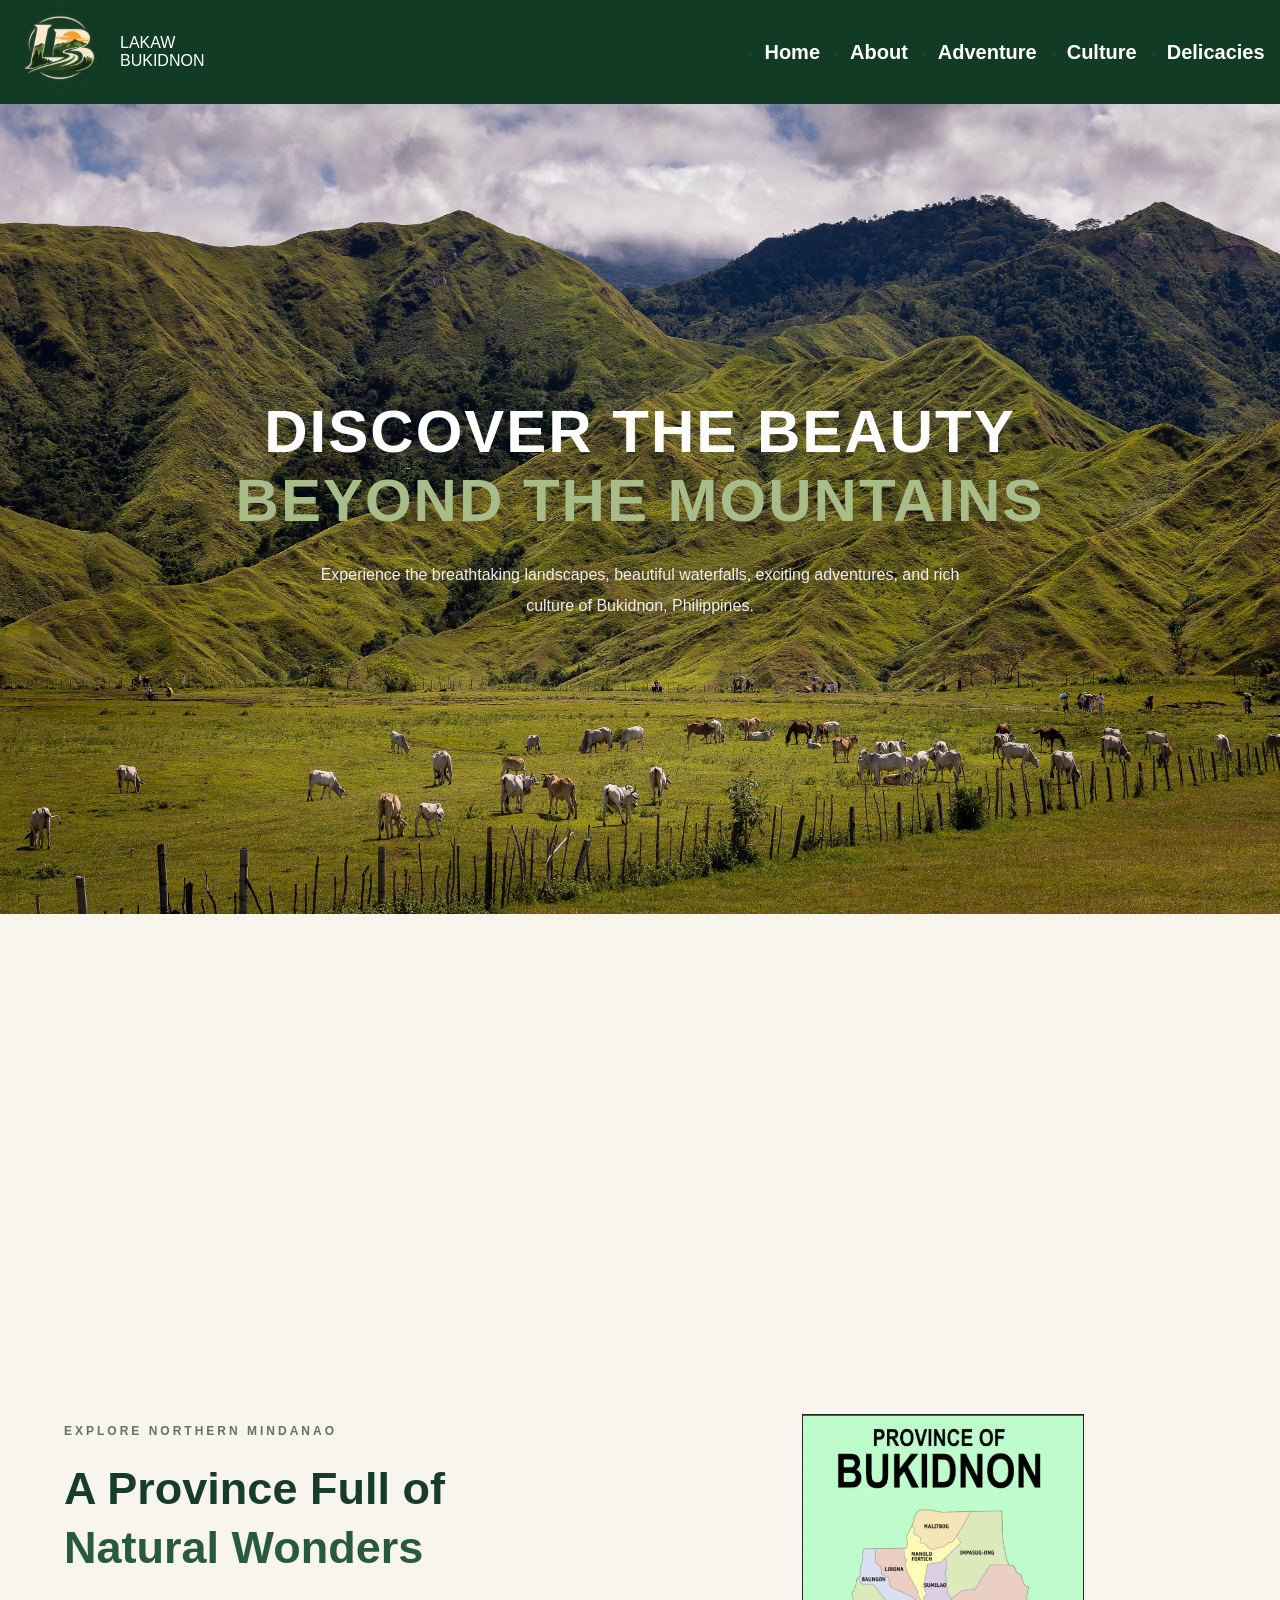
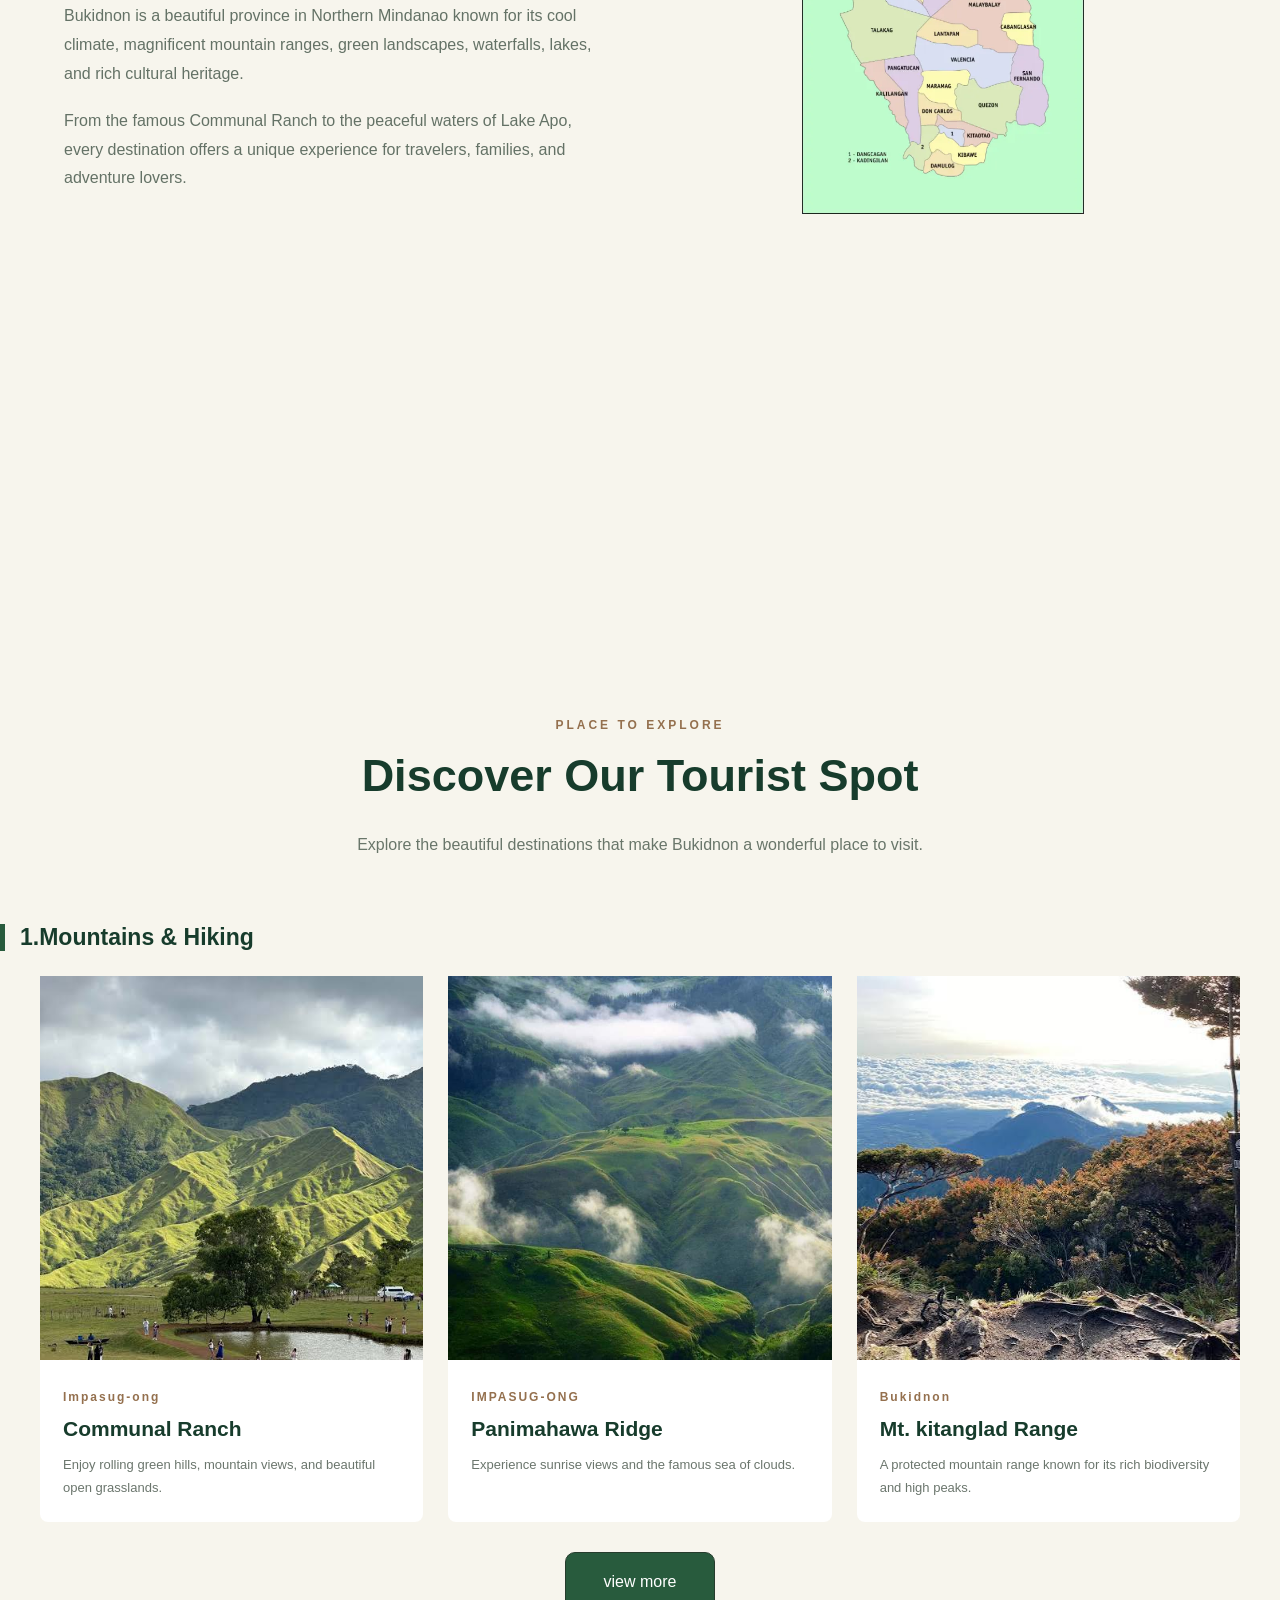
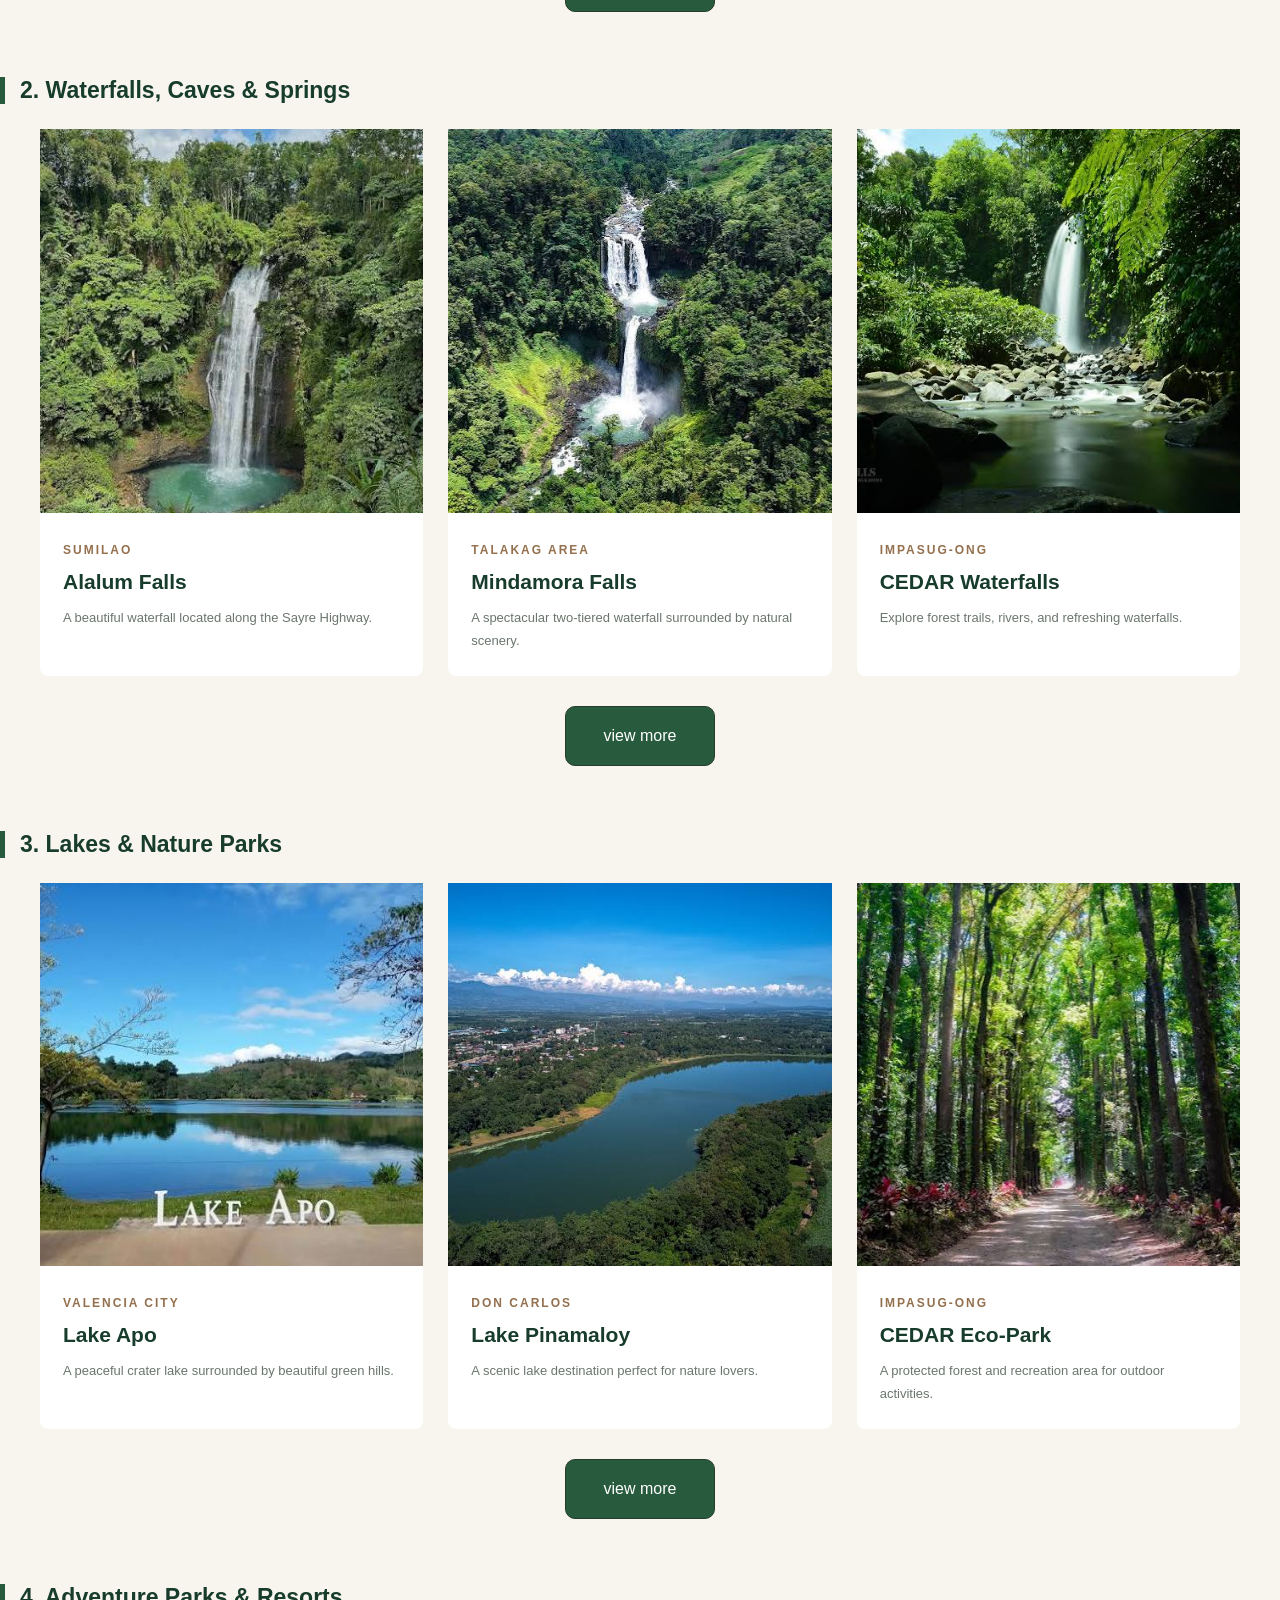
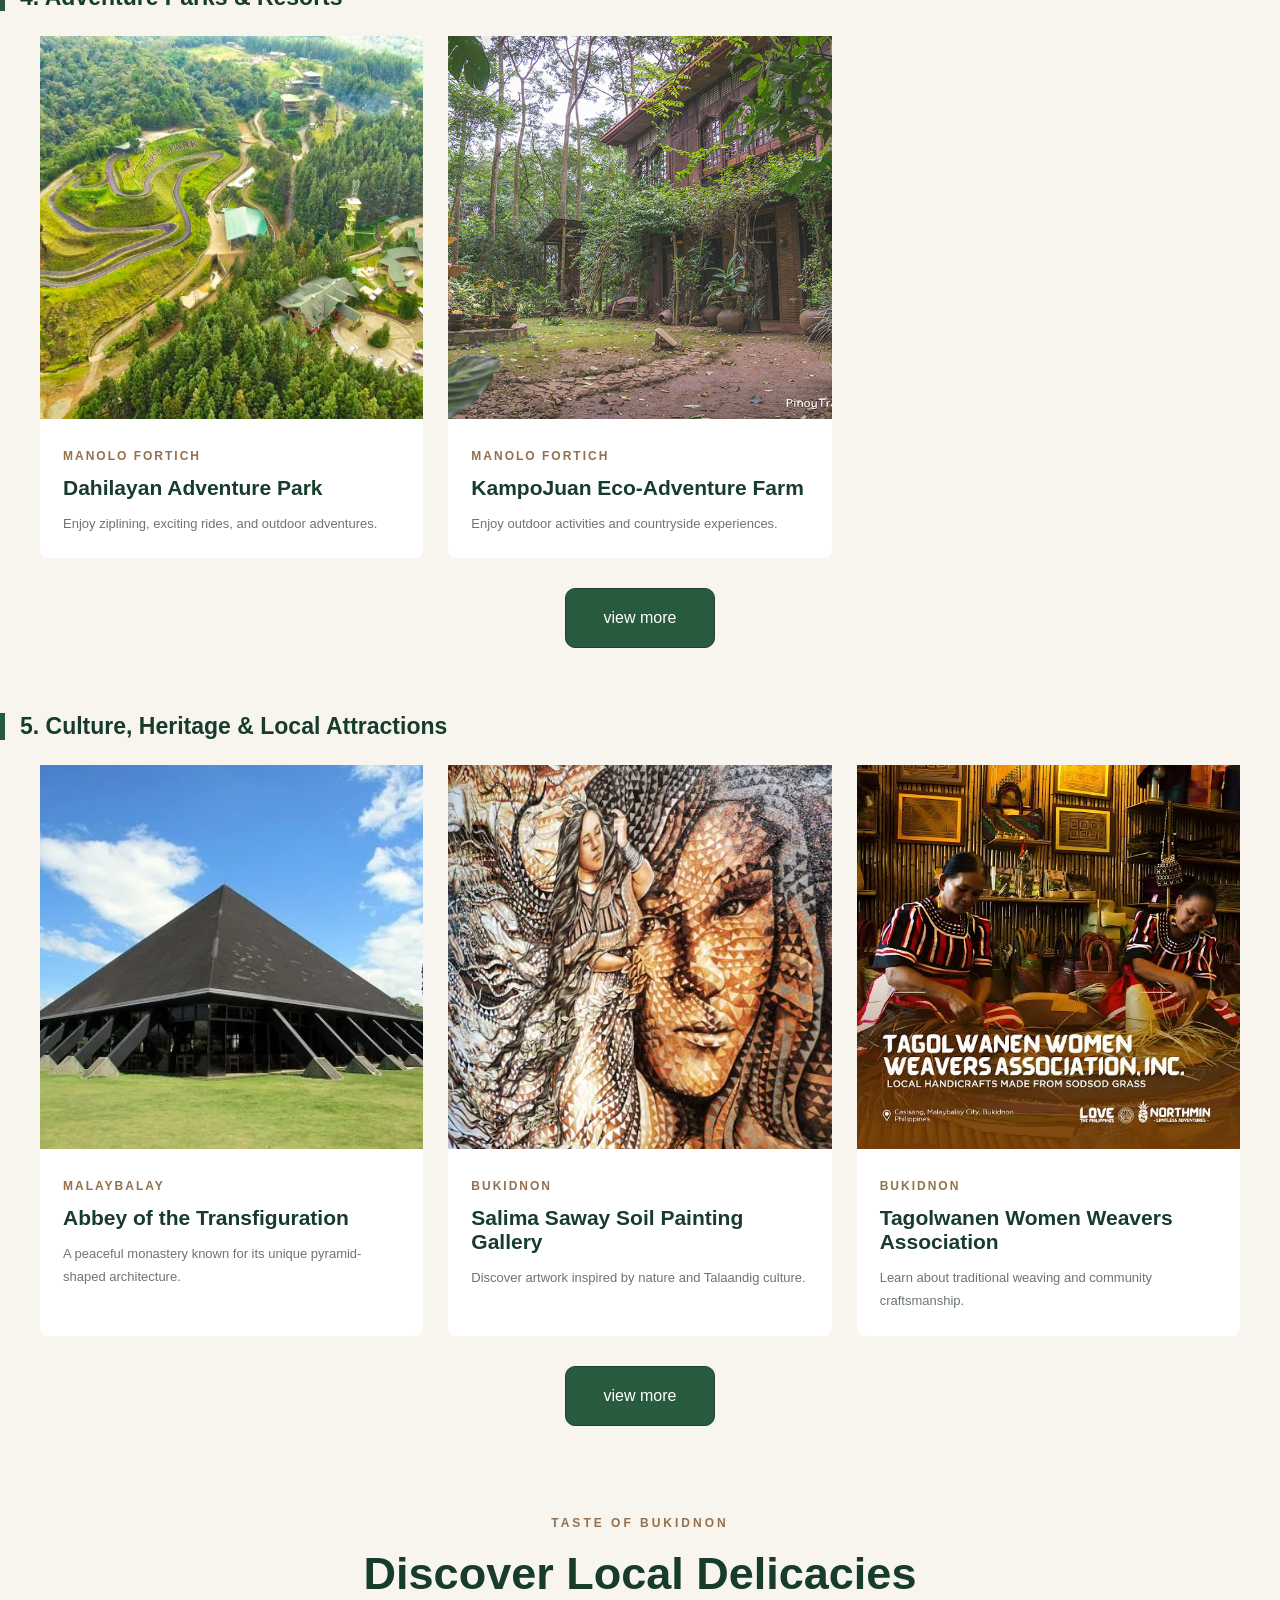
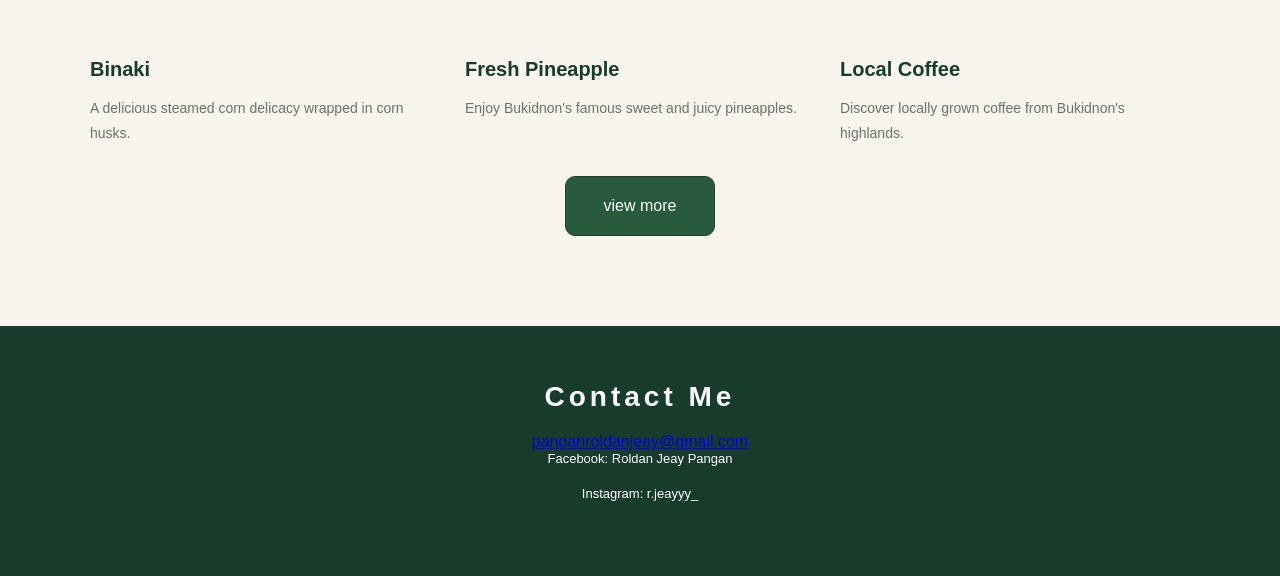
<file: index.html>
<!doctype html>
<html lang="en">
  <head>
    <meta charset="UTF-8" />
    <meta name="viewport" content="width=device-width, initial-scale=1.0" />
    <title>LAKAW BUKIDNON | Explore Bukidnon</title>
    <link rel="stylesheet" href="css/style.css" />
  </head>

  <body>
    <header>
      <nav class="navbar">
        <a class="logo"><img src="images/logoo.png" alt="logo" /></a>
        <span>LAKAW BUKIDNON</span>
        <ul class="nav-links">
          <li><a href="#home">Home</a></li>
          <li><a href="#about">About</a></li>
          <li><a href="#adventure">Adventure</a></li>
          <li><a href="#culture">Culture</a></li>
          <li><a href="#food">Delicacies</a></li>
          <li><a href="#contact">Contact</a></li>
        </ul>
      </nav>
    </header>
    <section class="hero" id="home">
      <div class="hero-content">
        <h1>
          DISCOVER THE BEAUTY
          <span>BEYOND THE MOUNTAINS</span>
        </h1>

        <p class="hero-description">
          Experience the breathtaking landscapes, beautiful waterfalls, exciting
          adventures, and rich culture of Bukidnon, Philippines.
        </p>
      </div>
    </section>

    <section class="introduction" id="about">
      <div class="intro-text">
        <p class="section-label">EXPLORE NORTHERN MINDANAO</p>

        <h2>
          A Province Full of
          <span>Natural Wonders</span>
        </h2>

        <p>
          Bukidnon is a beautiful province in Northern Mindanao known for its
          cool climate, magnificent mountain ranges, green landscapes,
          waterfalls, lakes, and rich cultural heritage.
        </p>

        <p>
          From the famous Communal Ranch to the peaceful waters of Lake Apo,
          every destination offers a unique experience for travelers, families,
          and adventure lovers.
        </p>
      </div>

      <div class="intro-image">
        <img src="images/map.webp" alt="map" />
      </div>
    </section>
    <section class="destination">
      <div class="section-heading">
        <p class="section-label">PLACE TO EXPLORE</p>
        <h2>Discover Our Tourist Spot</h2>
        <p>
          Explore the beautiful destinations that make Bukidnon a wonderful
          place to visit.
        </p>
      </div>

      <h3 class="category-title">1.Mountains & Hiking</h3>
      <div class="destination-grid">
        <article class="destination-card">
          <img src="images/Communal_Ranch,_Impasugong.jpg" alt="Mountain" />
          <div class="card-content">
            <span>Impasug-ong</span>
            <h3>Communal Ranch</h3>
            <p>
              Enjoy rolling green hills, mountain views, and beautiful open
              grasslands.
            </p>
          </div>
        </article>
        <article class="destination-card">
          <img src="images/Panimahawa Ridge Bukidnon.jpeg" alt="Mountain" />
          <div class="card-content">
            <span>IMPASUG-ONG</span>
            <h3>Panimahawa Ridge</h3>
            <p>Experience sunrise views and the famous sea of clouds.</p>
          </div>
        </article>

        <article class="destination-card">
          <img src="images/mt. kitanglad.jpeg" alt="mountain" />
          <div class="card-content">
            <span>Bukidnon</span>
            <h3>Mt. kitanglad Range</h3>
            <p>
              A protected mountain range known for its rich biodiversity and
              high peaks.
            </p>
          </div>
        </article>
      </div>

      <div class="view">
        <nav class="view-more"><a href="mountain&hiking.html">view more</a></nav>
      </div>
      
        <!-- <article class="destination-card">
          <img src="images/mt. dulang-dulang.jpeg" alt="trees" />

          <div class="card-content">
            <span>LANTAPAN BUKIDNON</span>
            <h3>Mt. Dulang-Dulang</h3>
            <p>One of the highest mountain peaks in the Philippines.</p>
          </div>
        </article>

        <article class="destination-card">
          <img src="images/mt. kulago.jpeg" alt="mountain" />

          <div class="card-content">
            <span>IMPASUG-ONG</span>
            <h3>Mt. kulago</h3>
            <p>
              A scenic hiking and camping destination with beautiful highland
              views.
            </p>
          </div>
        </article>

        <article class="destination-card">
          <img src="images/Mt. kalatungan.jpeg" alt="Mountain" />
          <div class="card-content">
            <span>BUKIDNON</span>
            <h3>Mt. Kalatungan Range</h3>
            <p>
              A remarkable mountain range with forests and challenging trails.
            </p>
          </div>
        </article>

        <article class="destination-card">
          <img src="images/mt. kimangkil.jpeg" alt="Forest" />
          <div class="card-content">
            <span>BUKIDNON</span>
            <h3>Mt. Kimangkil</h3>
            <p>A mountain destination surrounded by forest landscapes.</p>
          </div>
        </article>

        <article class="destination-card">
          <img src="images/mt.tangkulan.jpeg" alt="Forest mountain" />
          <div class="card-content">
            <span>BUKIDNON</span>
            <h3>Mt. Tangkulan</h3>
            <p>Part of Bukidnon's beautiful mountain and forest landscapes.</p>
          </div>
        </article>

        <article class="destination-card">
          <img src="images/Roty Peaks Ridge Camp.jpeg" alt="Green hills" />
          <div class="card-content">
            <span>IMPASUG-ONG</span>
            <h3>Roty Peaks Ridge Camp</h3>
            <p>Discover highland views and outdoor camping experiences.</p>
          </div>
        </article>
      </div> -->
      
      <h3 class="category-title">2. Waterfalls, Caves & Springs</h3>

      <div class="destination-grid">
        <article class="destination-card">
          <img src="images/alalum falls.jpeg" alt="Waterfall" />
          <div class="card-content">
            <span>SUMILAO</span>
            <h3>Alalum Falls</h3>
            <p>A beautiful waterfall located along the Sayre Highway.</p>
          </div>
        </article>

        <article class="destination-card">
          <img src="images/Mindamora Falls.jpeg" alt="Waterfall" />
          <div class="card-content">
            <span>TALAKAG AREA</span>
            <h3>Mindamora Falls</h3>
            <p>
              A spectacular two-tiered waterfall surrounded by natural scenery.
            </p>
          </div>
        </article>

        <article class="destination-card">
          <img src="images/CEDAR.jpeg" alt="Waterfall" />
          <div class="card-content">
            <span>IMPASUG-ONG</span>
            <h3>CEDAR Waterfalls</h3>
            <p>Explore forest trails, rivers, and refreshing waterfalls.</p>
          </div>
        </article>
      </div>

      <div class="view">
        <nav class="view-more"><a href="waterfallsCaves&springs.html">view more</a></nav>
      </div>
        <!-- <article class="destination-card">
          <img src="images/Nasuli Spring.jpeg" alt="Spring" />
          <div class="card-content">
            <span>BUKIDNON</span>
            <h3>Nasuli Spring</h3>
            <p>A freshwater nature destination for relaxation and swimming.</p>
          </div>
        </article>

        <article class="destination-card">
          <img src="images/Blue Water Cave.jpeg" alt="Water" />
          <div class="card-content">
            <span>QUEZON</span>
            <h3>Blue Water Cave</h3>
            <p>
              A natural cave attraction known for its underground water
              features.
            </p>
          </div>
        </article>

        <article class="destination-card">
          <img src="images/Sumalsag Cave.jpeg" alt="Nature" />
          <div class="card-content">
            <span>BUKIDNON</span>
            <h3>Sumalsag Cave</h3>
            <p>
              A cave destination for visitors interested in natural exploration.
            </p>
          </div>
        </article>

        <article class="destination-card">
          <img src="images/Gantungan Falls.jpeg" alt="Waterfall" />
          <div class="card-content">
            <span>IMPASUG-ONG</span>
            <h3>Gantungan Falls</h3>
            <p>A natural waterfall in the CEDAR area.</p>
          </div>
        </article>

        <article class="destination-card">
          <img src="images/Natigbasan Falls.jpeg" alt="Waterfall" />
          <div class="card-content">
            <span>IMPASUG-ONG</span>
            <h3>Natigbasan Falls</h3>
            <p>A forest waterfall within the CEDAR eco-tourism area.</p>
          </div>
        </article>

        <article class="destination-card">
          <img src="images/Kinaputan Falls.jpeg" alt="Waterfall" />
          <div class="card-content">
            <span>MALAYBALAY AREA</span>
            <h3>Kinaputan Falls</h3>
            <p>A remote waterfall destination for nature explorers.</p>
          </div>
        </article>

        <article class="destination-card">
          <img src="images/Balisbisan Curtain Falls.jpeg" alt="Waterfall" />
          <div class="card-content">
            <span>IMPASUG-ONG</span>
            <h3>Balisbisan Curtain Falls</h3>
            <p>A unique waterfall with water flowing across a rock wall.</p>
          </div>
        </article>
      </div> -->

      <h3 class="category-title">3. Lakes & Nature Parks</h3>

      <div class="destination-grid">
        <article class="destination-card">
          <img src="images/lake apo.jpeg" alt="Lake" />
          <div class="card-content">
            <span>VALENCIA CITY</span>
            <h3>Lake Apo</h3>
            <p>A peaceful crater lake surrounded by beautiful green hills.</p>
          </div>
        </article>

        <article class="destination-card">
          <img src="images/Lake Pinamaloy.jpeg" alt="Lake" />
          <div class="card-content">
            <span>DON CARLOS</span>
            <h3>Lake Pinamaloy</h3>
            <p>A scenic lake destination perfect for nature lovers.</p>
          </div>
        </article>

        <article class="destination-card">
          <img src="images/CEDAR Eco-Park.jpeg" alt="Forest" />
          <div class="card-content">
            <span>IMPASUG-ONG</span>
            <h3>CEDAR Eco-Park</h3>
            <p>
              A protected forest and recreation area for outdoor activities.
            </p>
          </div>
        </article>
      </div>

      <div class="view">
        <nav class="view-more"><a href="Lakes&NatureParks.html">view more</a></nav>
      </div>
        <!-- <article class="destination-card">
          <img src="images/Katihan Eco Park.jpg" alt="Forest" />
          <div class="card-content">
            <span>MALAYBALAY</span>
            <h3>Katihan Eco Park</h3>
            <p>A peaceful highland getaway with cool air and mountain views.</p>
          </div>
        </article>

        <article class="destination-card">
          <img src="images/kaamulan park.jpg" alt="Nature" />
          <div class="card-content">
            <span>MALAYBALAY</span>
            <h3>Kaamulan Park</h3>
            <p>
              A cultural park and festival venue celebrating Bukidnon heritage.
            </p>
          </div>
        </article>

        <article class="destination-card">
          <img src="images/musuan pick.jpg" alt="Nature" />
          <div class="card-content">
            <span>VALENCIA CITY</span>
            <h3>Mt. Musuan</h3>
            <p>Also known as Musuan Peak, a notable volcanic landmark.</p>
          </div>
        </article>
      </div> -->

      <h3 class="category-title" id="adventure">
        4. Adventure Parks & Resorts
      </h3>

      <div class="destination-grid">
        <article class="destination-card">
          <img
            src="images/Dahilayan-Adventure-Park-Bukidnon.jpg"
            alt="Adventure park"
          />
          <div class="card-content">
            <span>MANOLO FORTICH</span>
            <h3>Dahilayan Adventure Park</h3>
            <p>Enjoy ziplining, exciting rides, and outdoor adventures.</p>
          </div>
        </article>

        <article class="destination-card">
          <img src="images/kampojuan-bukidnon-03.jpg" alt="Forest adventure" />
          <div class="card-content">
            <span>MANOLO FORTICH</span>
            <h3>KampoJuan Eco-Adventure Farm</h3>
            <p>Enjoy outdoor activities and countryside experiences.</p>
          </div>
        </article>
      </div>
      
      <div class="view">
        <nav class="view-more"><a href="mountain&hiking.html">view more</a></nav>
      </div>

      <h3 class="category-title" id="culture">
        5. Culture, Heritage & Local Attractions
      </h3>

      <div class="destination-grid">
        <article class="destination-card">
          <img src="images/Abbey of the Transfiguration.webp" alt="Monastery" />
          <div class="card-content">
            <span>MALAYBALAY</span>
            <h3>Abbey of the Transfiguration</h3>
            <p>
              A peaceful monastery known for its unique pyramid-shaped
              architecture.
            </p>
          </div>
        </article>

        <article class="destination-card">
          <img
            src="images/Salima Saway Soil Painting Gallery.jpeg"
            alt="Artwork"
          />
          <div class="card-content">
            <span>BUKIDNON</span>
            <h3>Salima Saway Soil Painting Gallery</h3>
            <p>Discover artwork inspired by nature and Talaandig culture.</p>
          </div>
        </article>

        <article class="destination-card">
          <img
            src="images/Tagolwanen Women Weavers Association.jpeg"
            alt="Weaving"
          />
          <div class="card-content">
            <span>BUKIDNON</span>
            <h3>Tagolwanen Women Weavers Association</h3>
            <p>Learn about traditional weaving and community craftsmanship.</p>
          </div>
        </article>
      </div>  
      
      <div class="view">
        <nav class="view-more"><a href="mountain&hiking.html">view more</a></nav>
      </div>

        <!-- <article class="destination-card">
          <img src="images/Kaamulan Festival.jpeg" alt="Festival" />
          <div class="card-content">
            <span>MALAYBALAY</span>
            <h3>Kaamulan Festival</h3>
            <p>
              Celebrate the traditions and cultural heritage of Bukidnon's
              Indigenous peoples.
            </p>
          </div>
        </article>

        <article class="destination-card">
          <img
            src="images/Del Monte Pineapple Plantation.jpg"
            alt="Pineapple farm"
          />
          <div class="card-content">
            <span>MANOLO FORTICH</span>
            <h3>Del Monte Pineapple Plantation</h3>
            <p>See the agricultural landscapes that make Bukidnon famous.</p>
          </div>
        </article>

        <article class="destination-card">
          <img src="images/capitol ground.jpg" alt="Scenic countryside" />
          <div class="card-content">
            <span>MALAYBALAY</span>
            <h3>Bukidnon Provincial Capitol Grounds</h3>
            <p>Enjoy a green public space in the provincial capital.</p>
          </div>
        </article>
      </div>
    </section> -->

    <section class="food-section" id="food">
      <div class="section-heading">
        <p class="section-label">TASTE OF BUKIDNON</p>
        <h2>Discover Local Delicacies</h2>
      </div>

      <div class="food-container">
        <div class="food-box">
          <h3>Binaki</h3>
          <p>A delicious steamed corn delicacy wrapped in corn husks.</p>
        </div>

        <div class="food-box">
          <h3>Fresh Pineapple</h3>
          <p>Enjoy Bukidnon's famous sweet and juicy pineapples.</p>
        </div>

        <div class="food-box">
          <h3>Local Coffee</h3>
          <p>Discover locally grown coffee from Bukidnon's highlands.</p>
        </div>
      </div>

      <div class="view">
        <nav class="view-more"><a href="mountain&hiking.html">view more</a></nav>
      </div>
    </section>


    <footer id="contact">
      <h2>Contact Me</h2>
      <a href="panganroldanjeay@gmail.com">panganroldanjeay@gmail.com</a>
      <p>Facebook: Roldan Jeay Pangan</p>
      <p>Instagram: r.jeayyy_</p>
    </footer>
  </body>
</html>
</file>
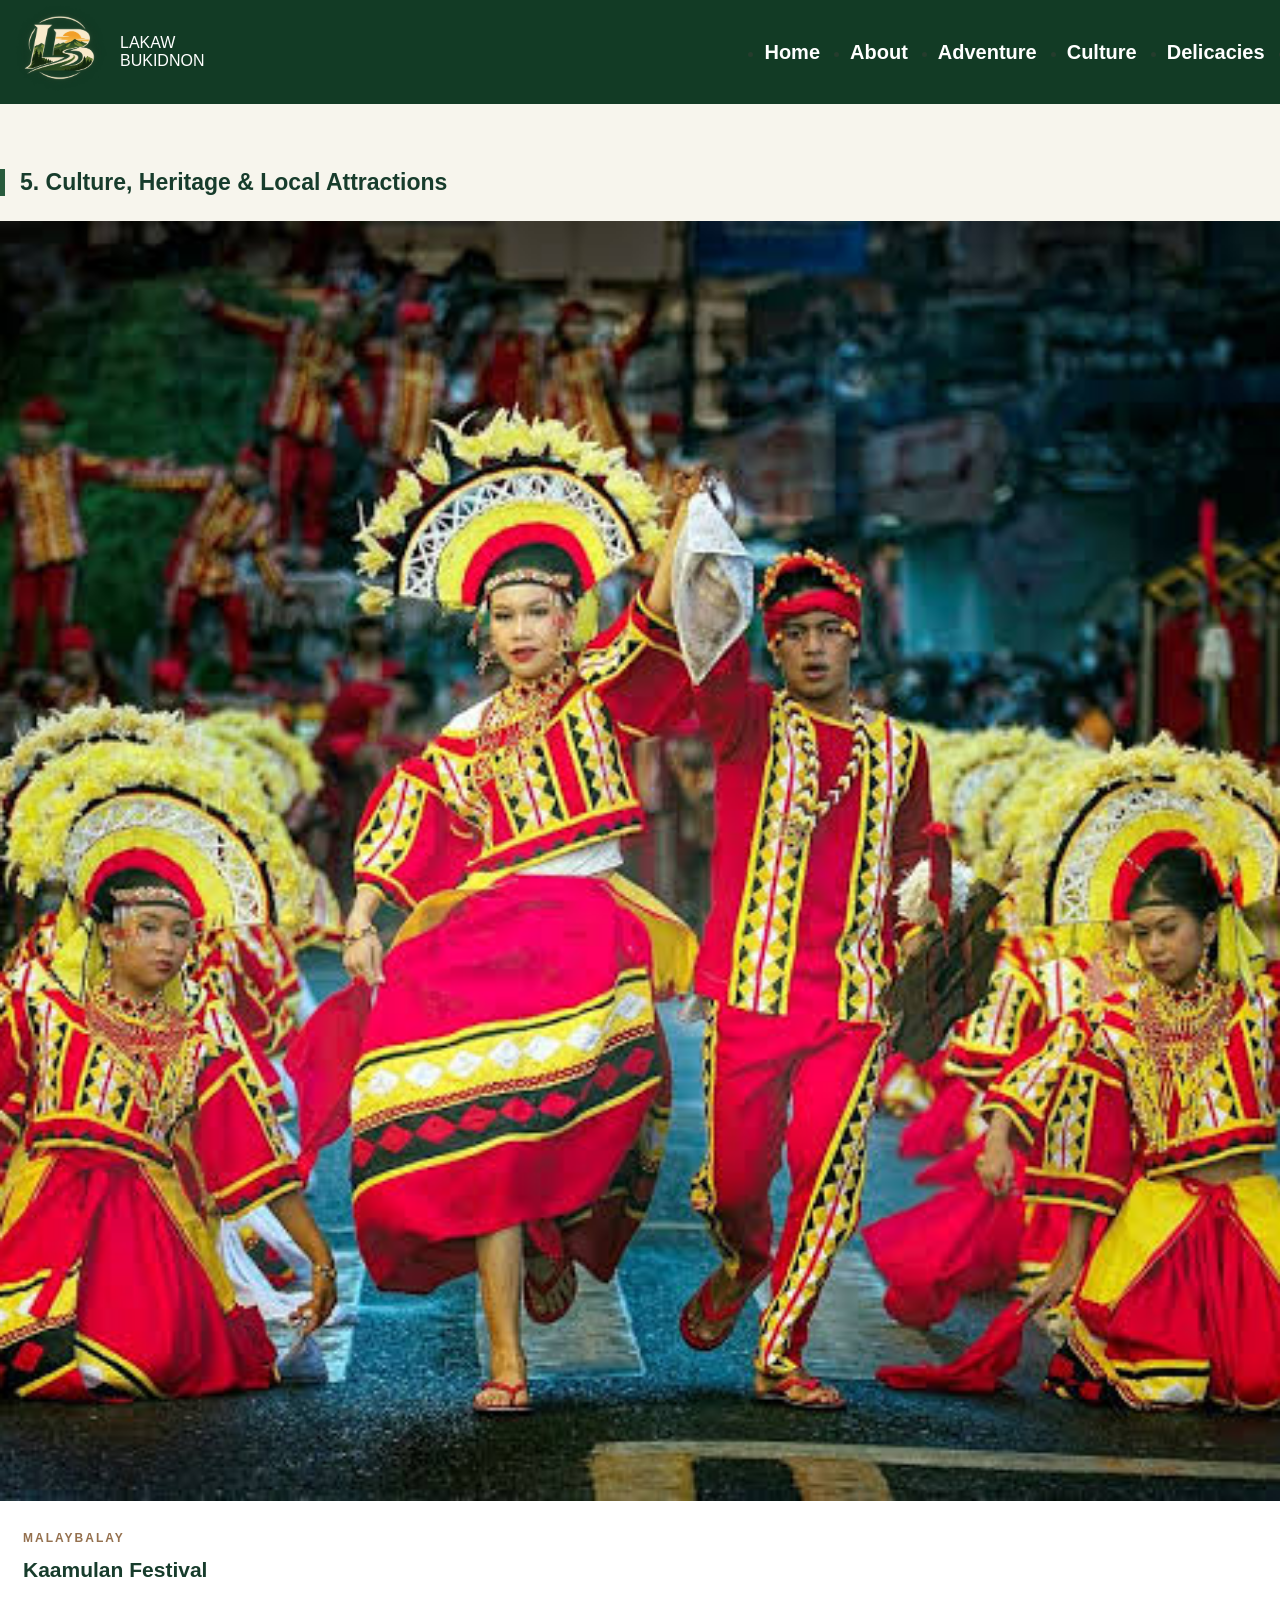
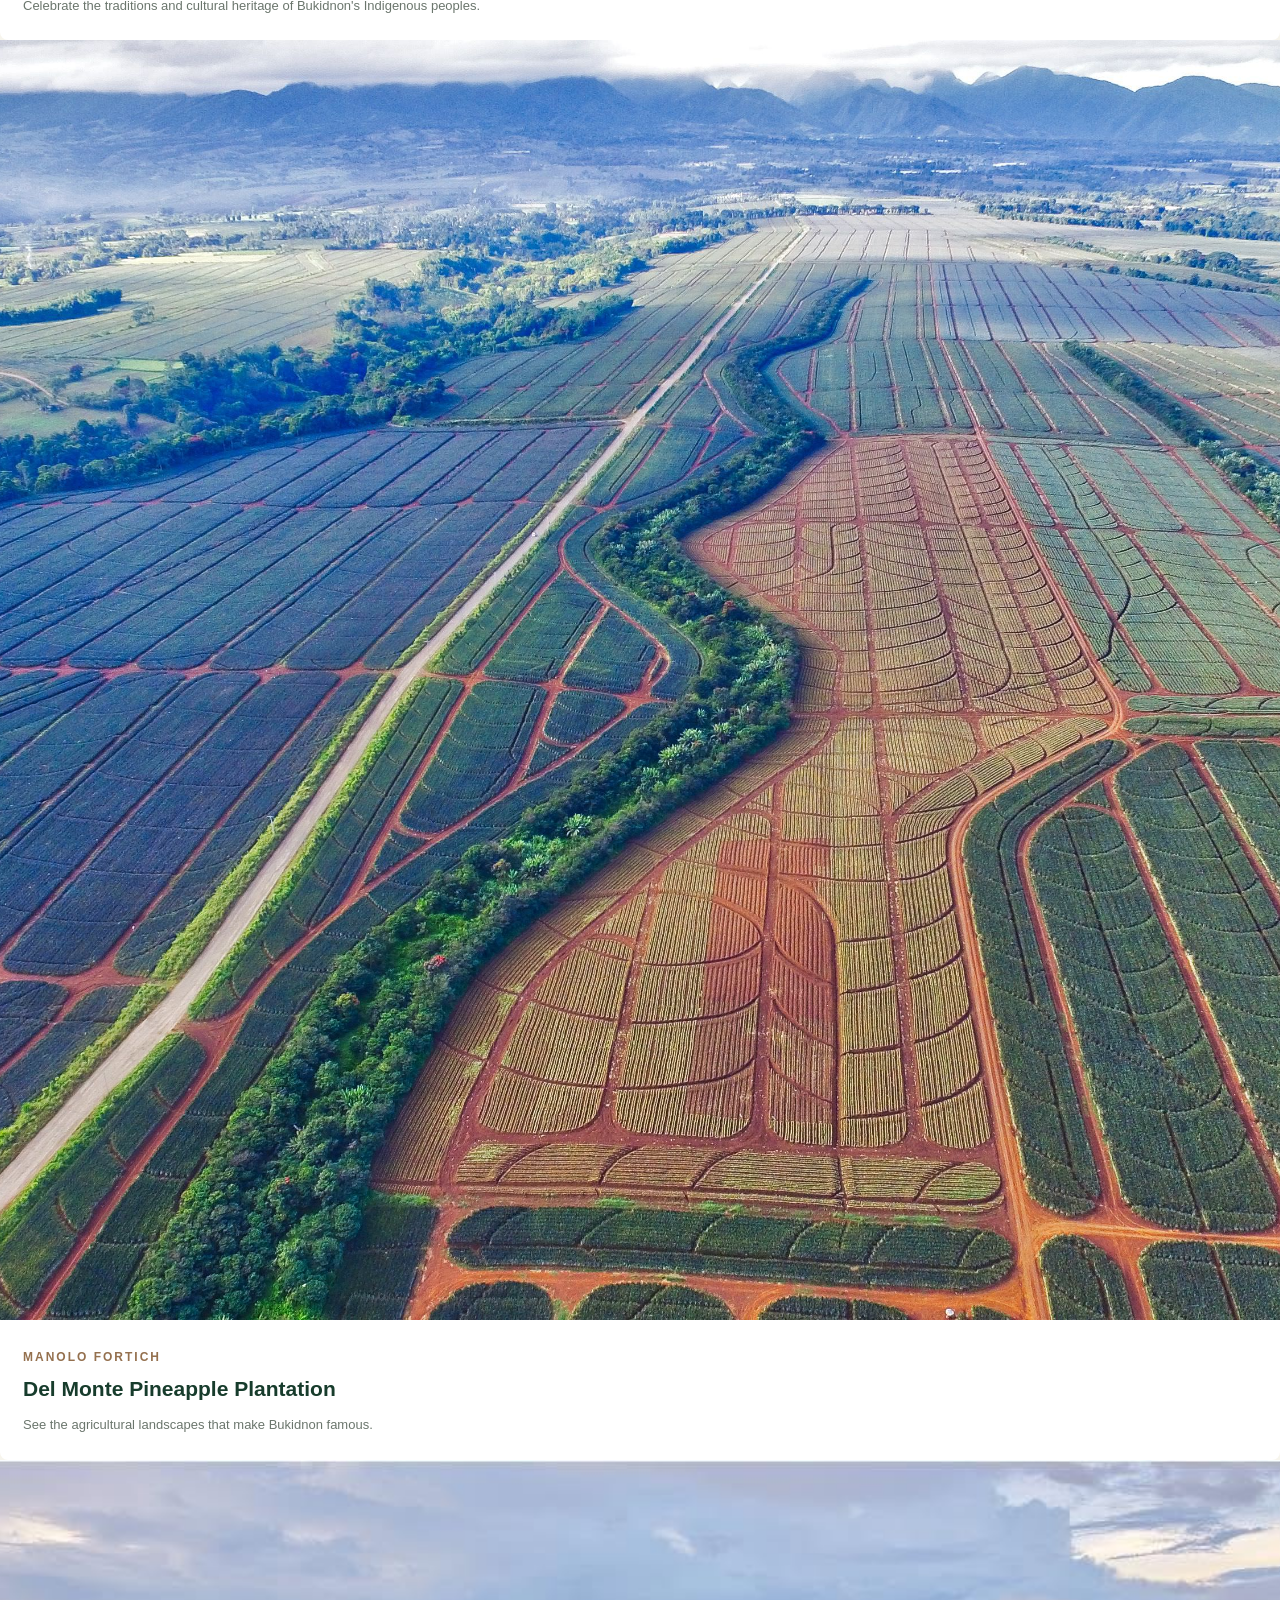
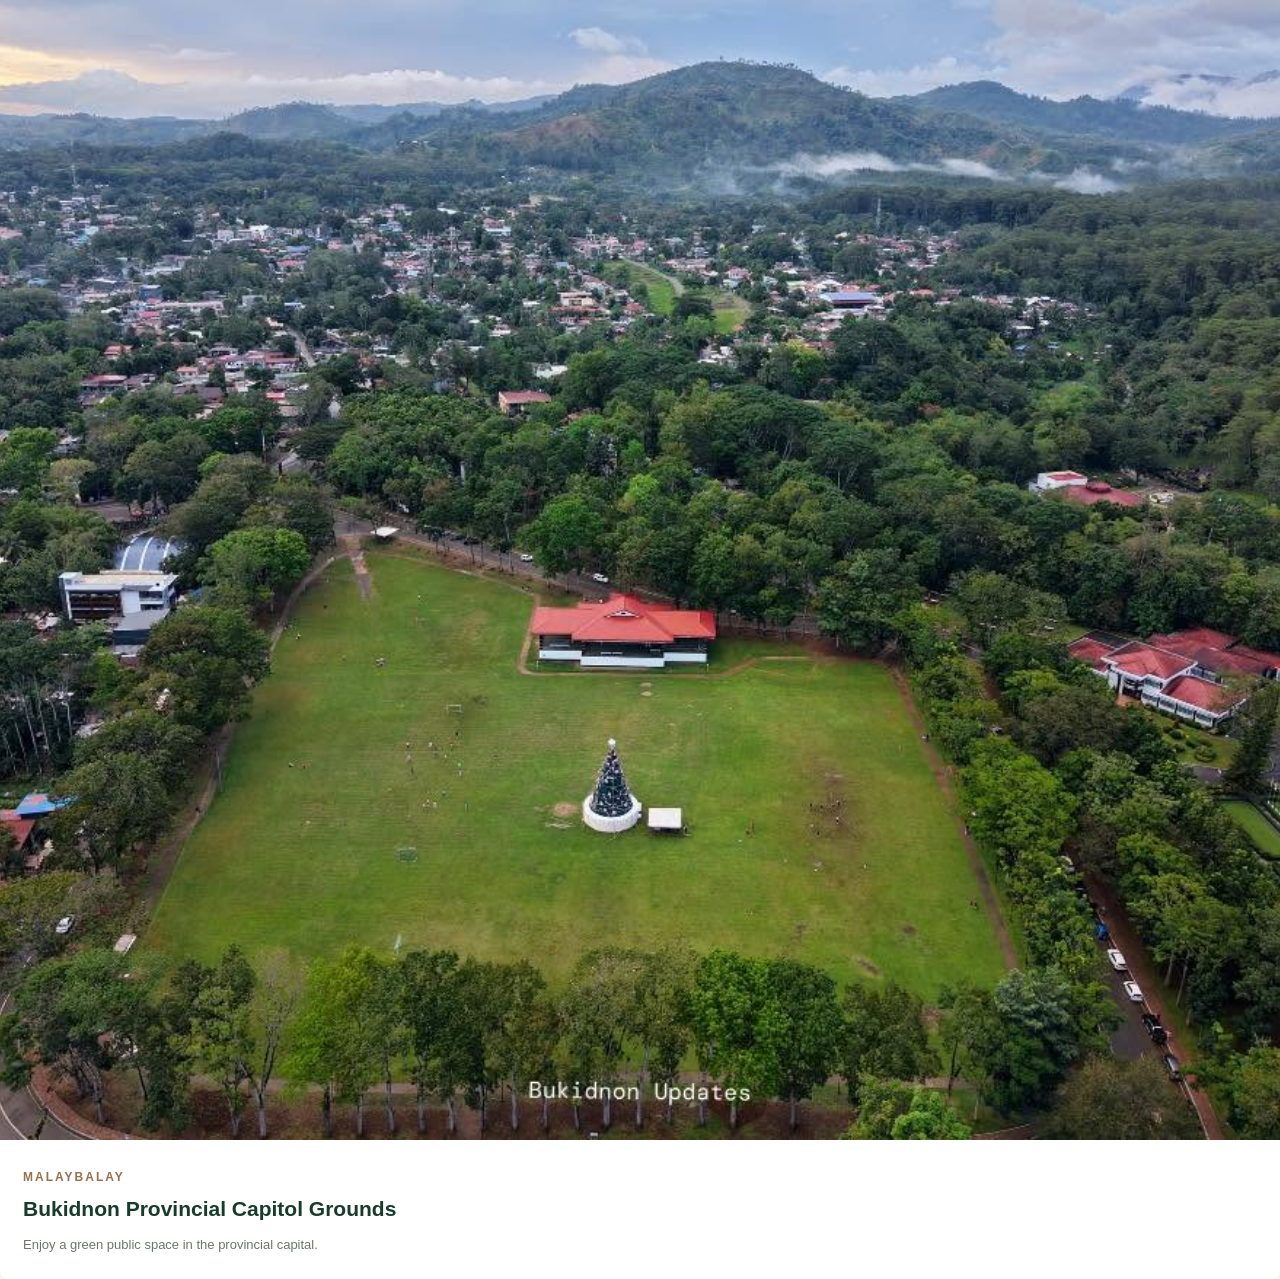
<file: CultureHeritage&LocalAttractions.html>
<!doctype html>
<html lang="en">
  <head>
    <meta charset="UTF-8" />
    <meta name="viewport" content="width=device-width, initial-scale=1.0" />
    <title>LAKAW BUKIDNON | Explore Bukidnon</title>
    <link rel="stylesheet" href="css/style.css" />
  </head>

  <body>
    <header>
      <nav class="navbar">
        <a class="logo"><img src="images/logoo.png" alt="logo" /></a>
        <span>LAKAW BUKIDNON</span>
        <ul class="nav-links">
          <li><a href="#home">Home</a></li>
          <li><a href="#about">About</a></li>
          <li><a href="#adventure">Adventure</a></li>
          <li><a href="#culture">Culture</a></li>
          <li><a href="#food">Delicacies</a></li>
          <li><a href="#contact">Contact</a></li>
        </ul>
      </nav>
    </header>

    <h3 class="category-title" id="culture">
      5. Culture, Heritage & Local Attractions
    </h3>
  </body>

  <article class="destination-card">
          <img src="images/Kaamulan Festival.jpeg" alt="Festival" />
          <div class="card-content">
            <span>MALAYBALAY</span>
            <h3>Kaamulan Festival</h3>
            <p>
              Celebrate the traditions and cultural heritage of Bukidnon's
              Indigenous peoples.
            </p>
          </div>
    </article>

    <article class="destination-card">
          <img
            src="images/Del Monte Pineapple Plantation.jpg"
            alt="Pineapple farm"
          />
          <div class="card-content">
            <span>MANOLO FORTICH</span>
            <h3>Del Monte Pineapple Plantation</h3>
            <p>See the agricultural landscapes that make Bukidnon famous.</p>
          </div>
    </article>

    <article class="destination-card">
          <img src="images/capitol ground.jpg" alt="Scenic countryside" />
          <div class="card-content">
            <span>MALAYBALAY</span>
            <h3>Bukidnon Provincial Capitol Grounds</h3>
            <p>Enjoy a green public space in the provincial capital.</p>
          </div>
        </article>
      </div>
    </section>
</html>
</file>
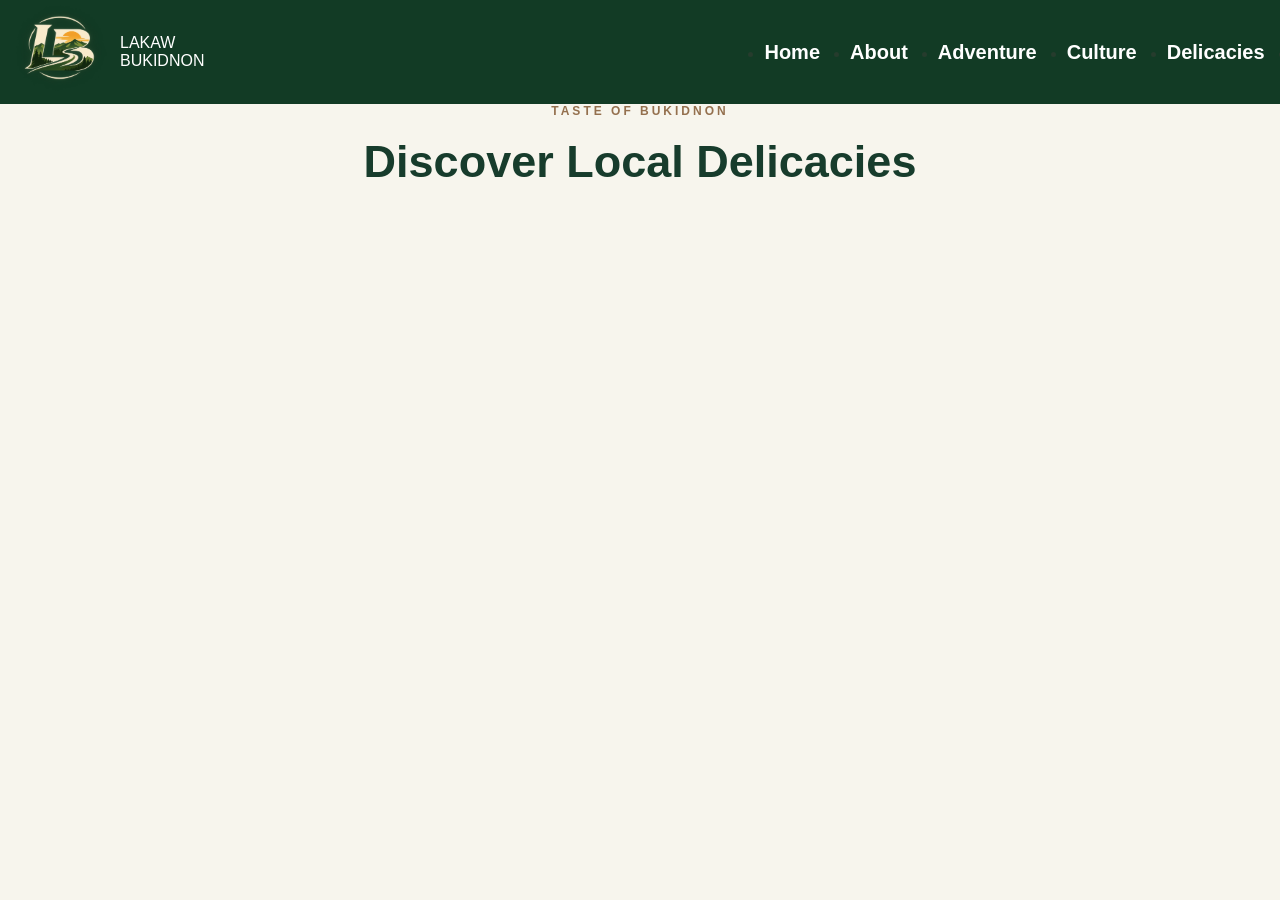
<file: Delicacies.html>
<!doctype html>
<html lang="en">
  <head>
    <meta charset="UTF-8" />
    <meta name="viewport" content="width=device-width, initial-scale=1.0" />
    <title>LAKAW BUKIDNON | Explore Bukidnon</title>
    <link rel="stylesheet" href="css/style.css" />
  </head>

  <body>
    <header>
      <nav class="navbar">
        <a class="logo"><img src="images/logoo.png" alt="logo" /></a>
        <span>LAKAW BUKIDNON</span>
        <ul class="nav-links">
          <li><a href="#home">Home</a></li>
          <li><a href="#about">About</a></li>
          <li><a href="#adventure">Adventure</a></li>
          <li><a href="#culture">Culture</a></li>
          <li><a href="#food">Delicacies</a></li>
          <li><a href="#contact">Contact</a></li>
        </ul>
      </nav>
    </header>
  </body>

  <div class="section-heading">
    <p class="section-label">TASTE OF BUKIDNON</p>
    <h2>Discover Local Delicacies</h2>
  </div>
</html>
</file>
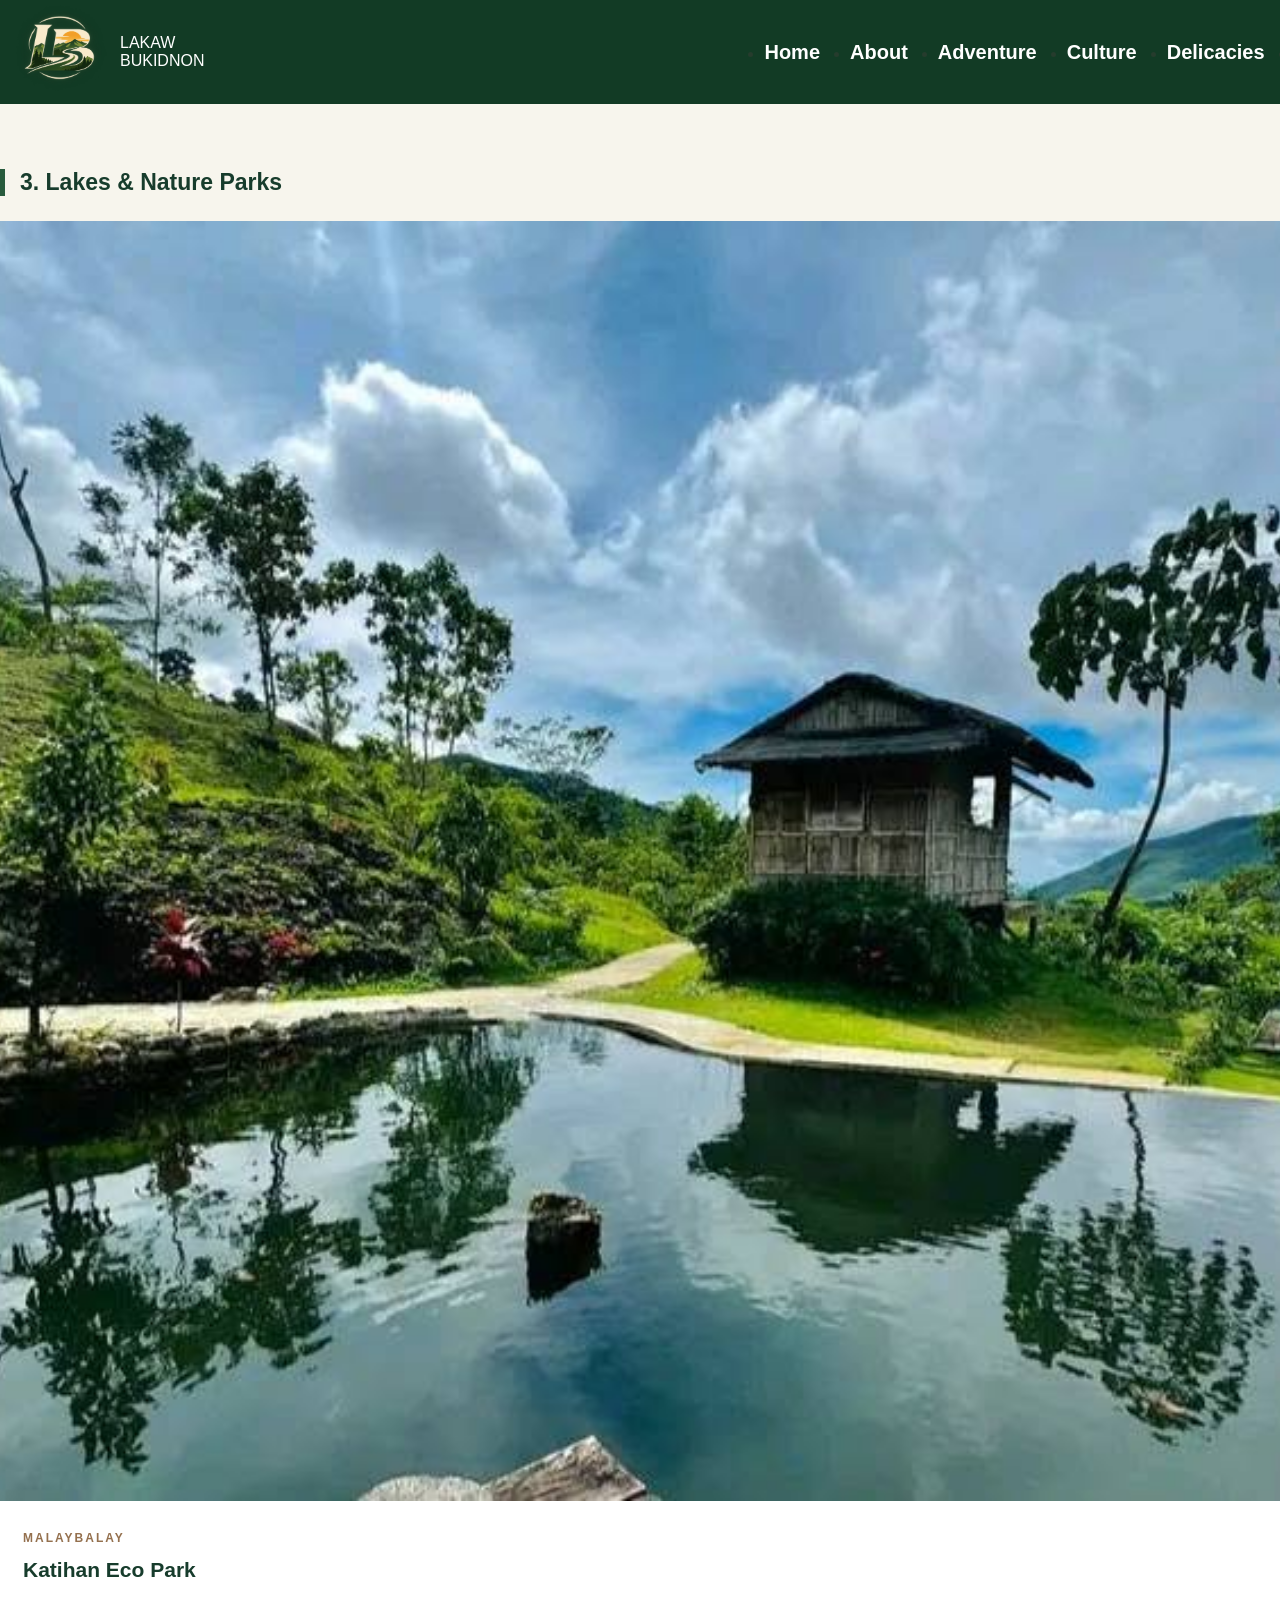
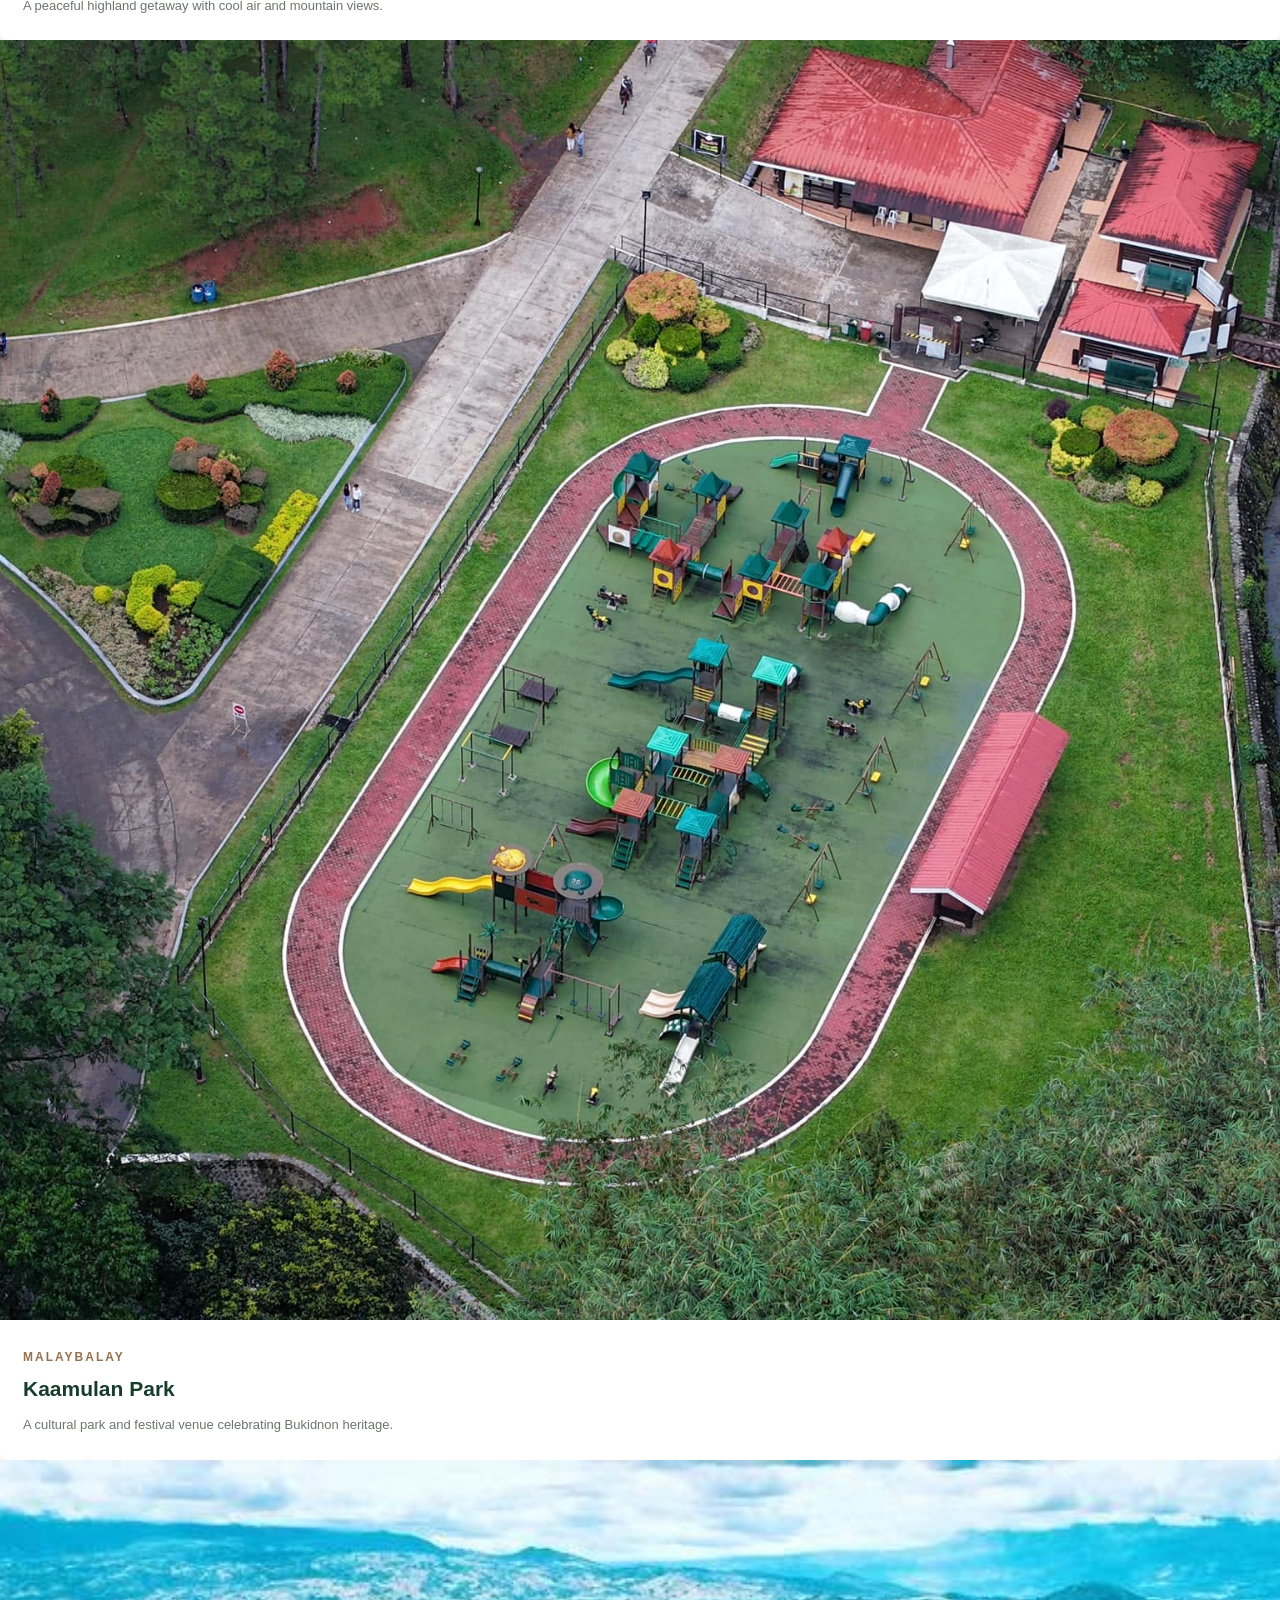
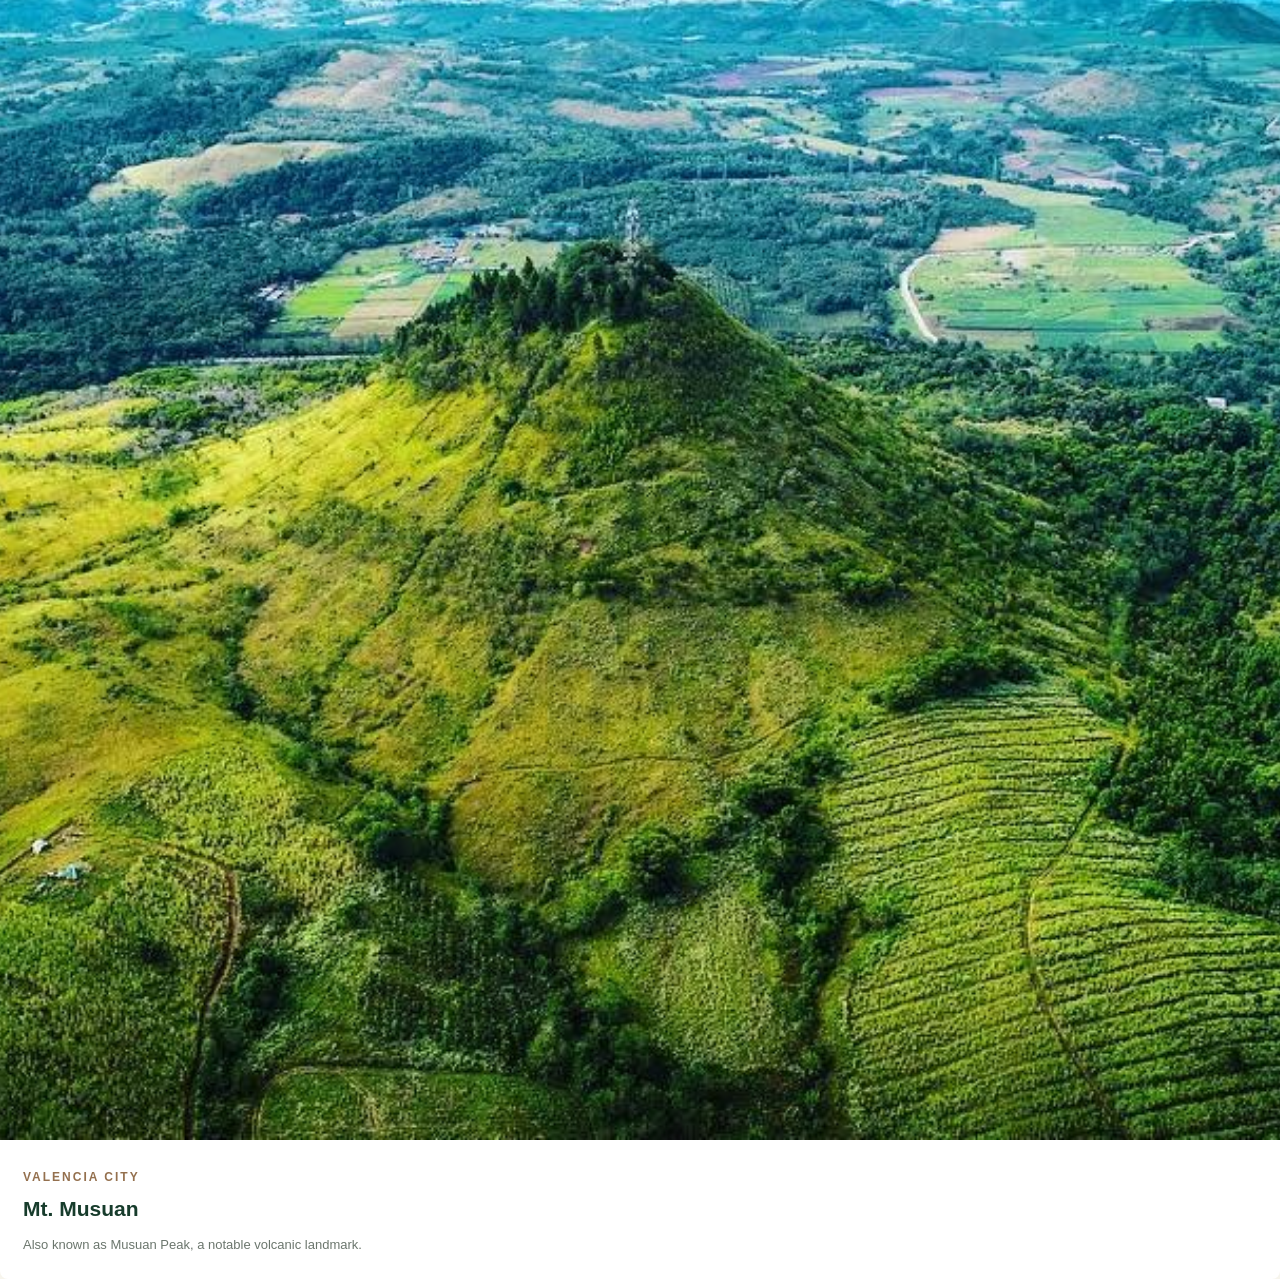
<file: Lakes&NatureParks.html>
<!doctype html>
<html lang="en">
  <head>
    <meta charset="UTF-8" />
    <meta name="viewport" content="width=device-width, initial-scale=1.0" />
    <title>LAKAW BUKIDNON | Explore Bukidnon</title>
    <link rel="stylesheet" href="css/style.css" />
  </head>

  <body>
    <header>
      <nav class="navbar">
        <a class="logo"><img src="images/logoo.png" alt="logo" /></a>
        <span>LAKAW BUKIDNON</span>
        <ul class="nav-links">
          <li><a href="#home">Home</a></li>
          <li><a href="#about">About</a></li>
          <li><a href="#adventure">Adventure</a></li>
          <li><a href="#culture">Culture</a></li>
          <li><a href="#food">Delicacies</a></li>
          <li><a href="#contact">Contact</a></li>
        </ul>
      </nav>
    </header>

    <h3 class="category-title">3. Lakes & Nature Parks</h3>

    <article class="destination-card">
      <img src="images/Katihan Eco Park.jpg" alt="Forest" />
      <div class="card-content">
        <span>MALAYBALAY</span>
        <h3>Katihan Eco Park</h3>
        <p>A peaceful highland getaway with cool air and mountain views.</p>
      </div>
    </article>

    <article class="destination-card">
      <img src="images/kaamulan park.jpg" alt="Nature" />
      <div class="card-content">
        <span>MALAYBALAY</span>
        <h3>Kaamulan Park</h3>
        <p>A cultural park and festival venue celebrating Bukidnon heritage.</p>
      </div>
    </article>

    <article class="destination-card">
      <img src="images/musuan pick.jpg" alt="Nature" />
      <div class="card-content">
        <span>VALENCIA CITY</span>
        <h3>Mt. Musuan</h3>
        <p>Also known as Musuan Peak, a notable volcanic landmark.</p>
      </div>
    </article>
  </body>
</html>
</file>
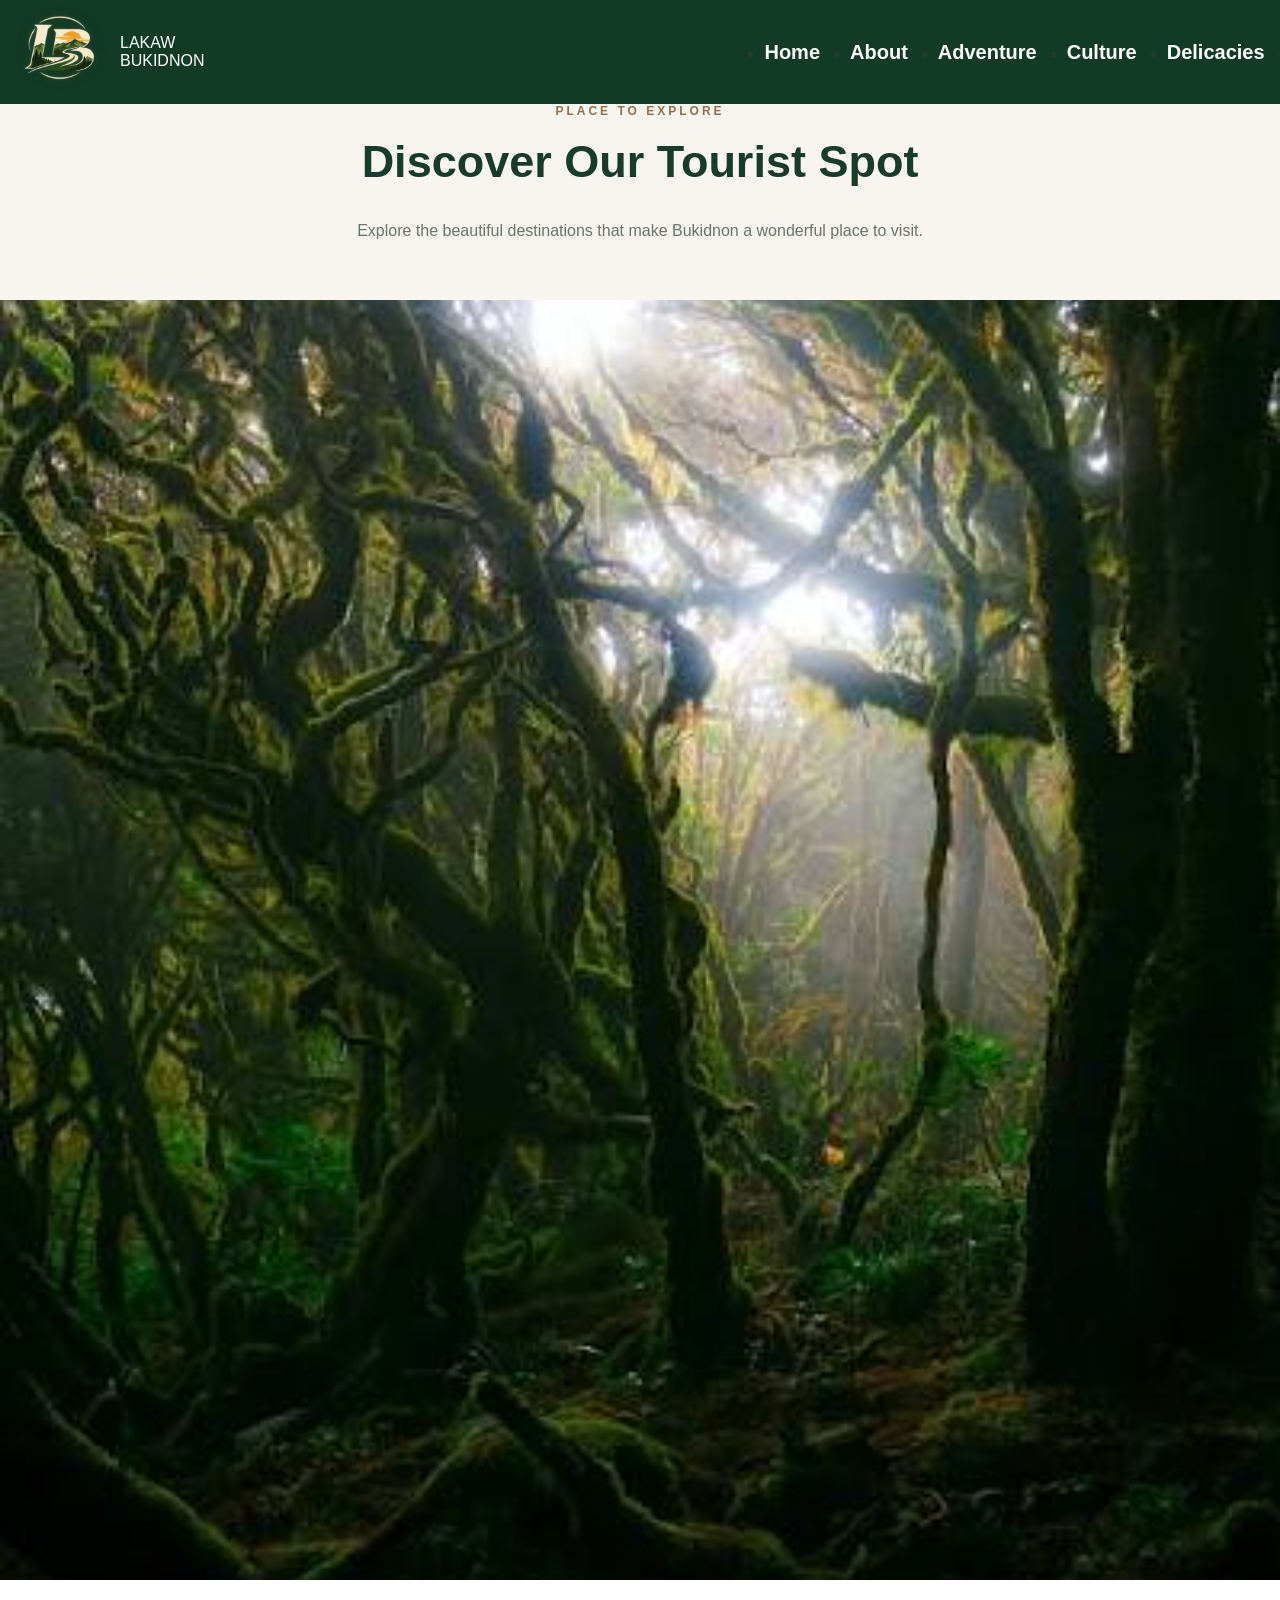
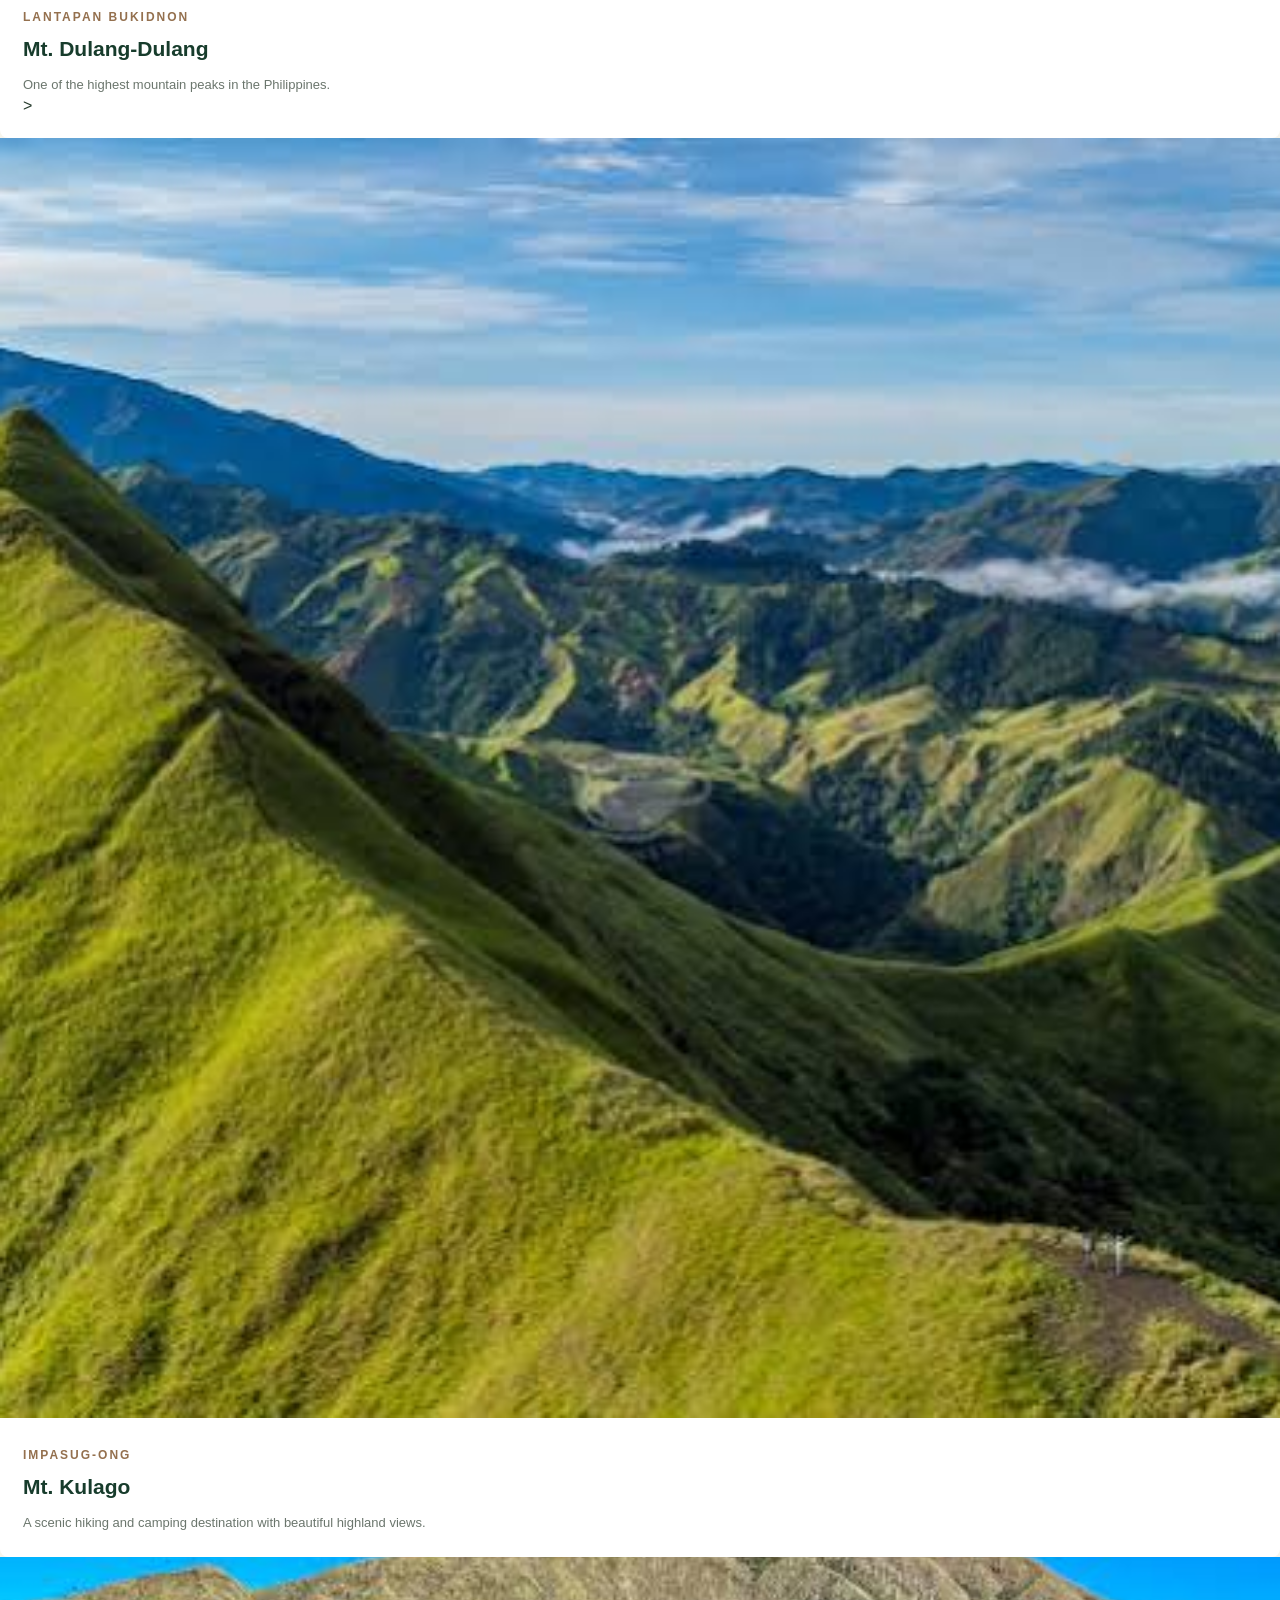
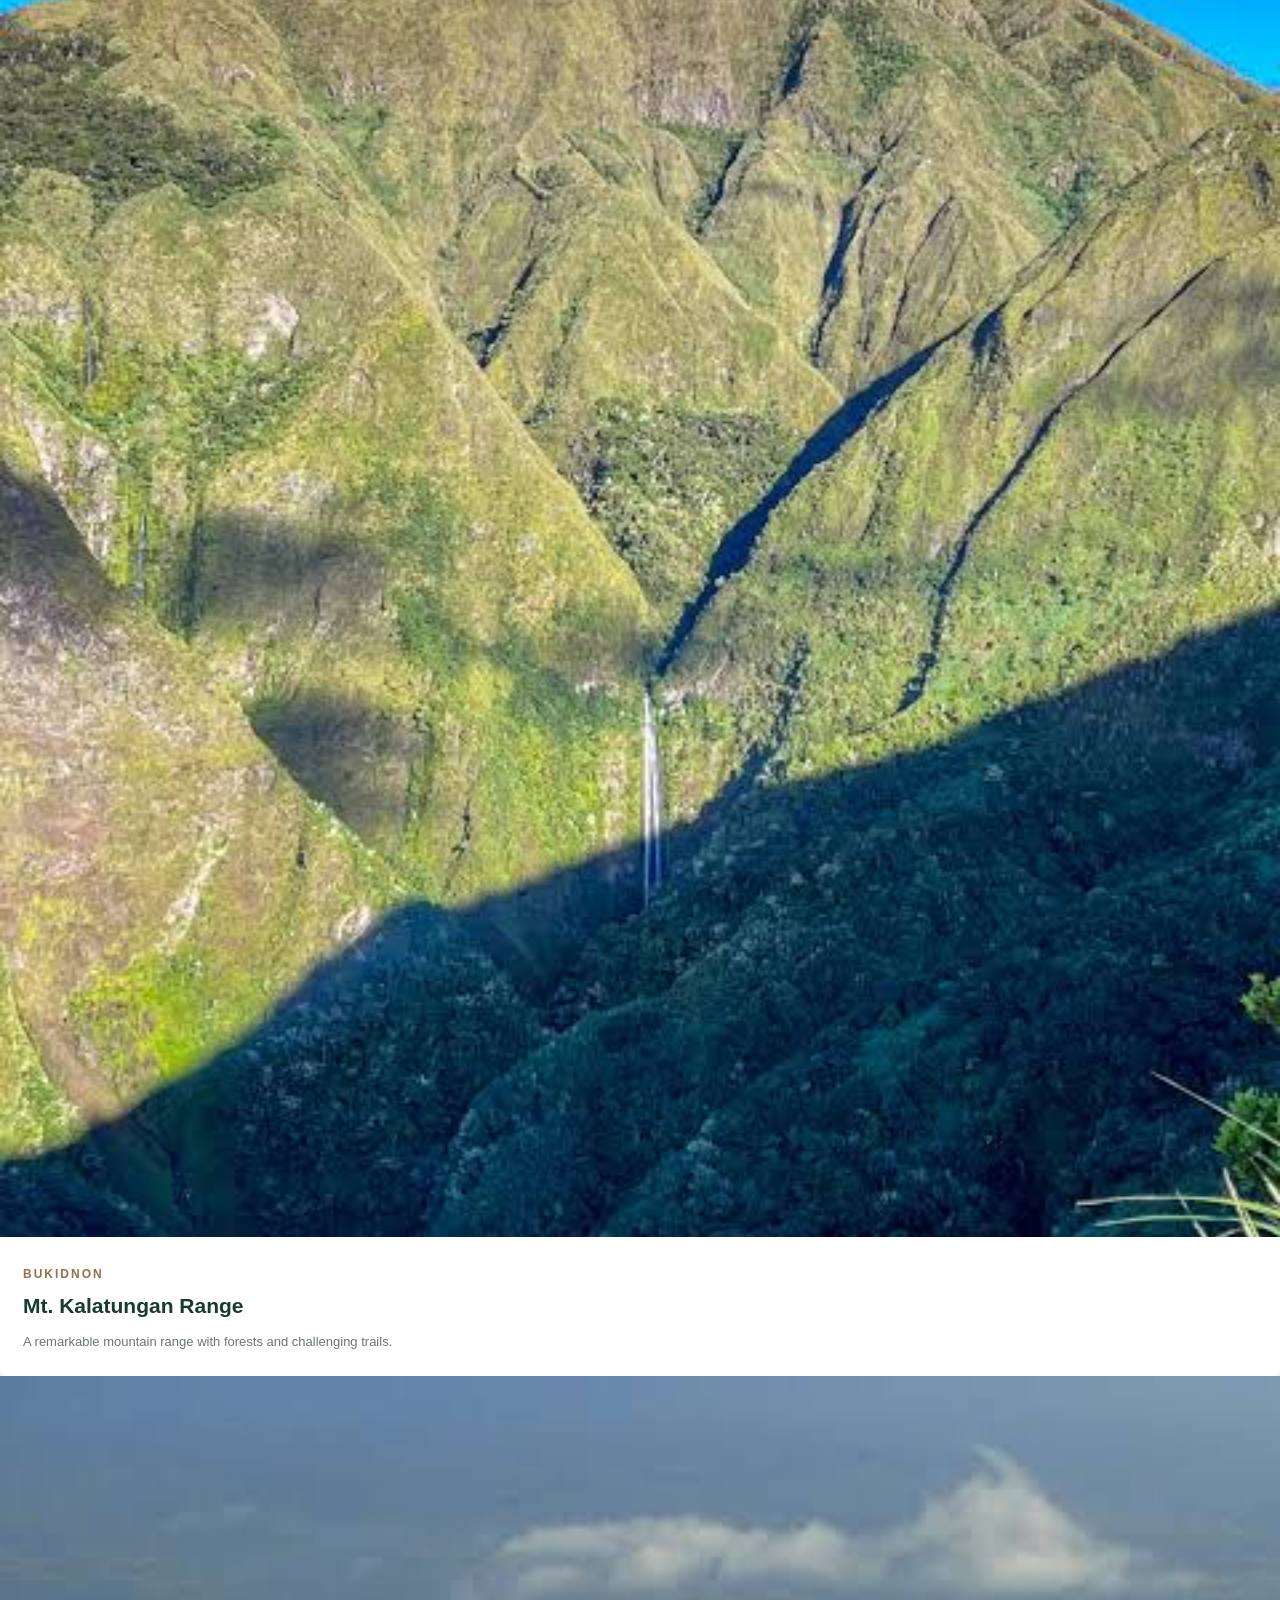
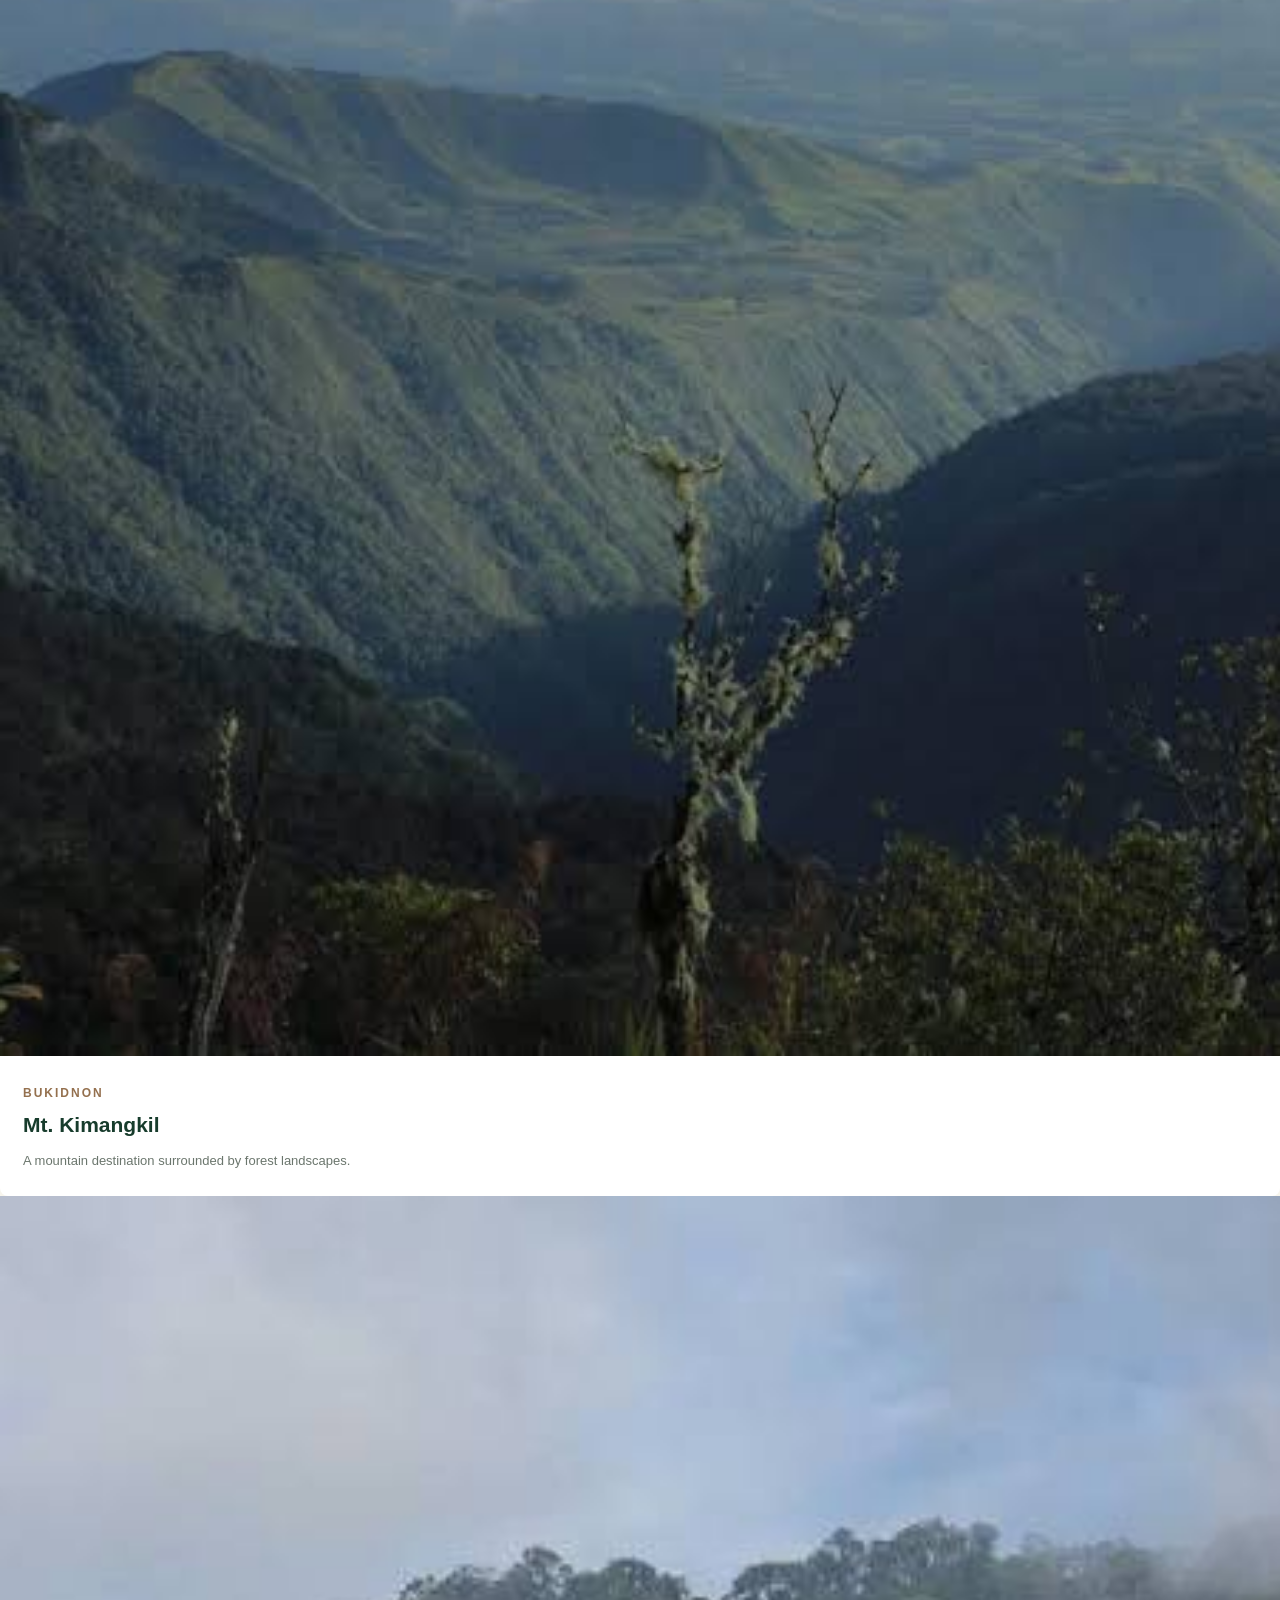
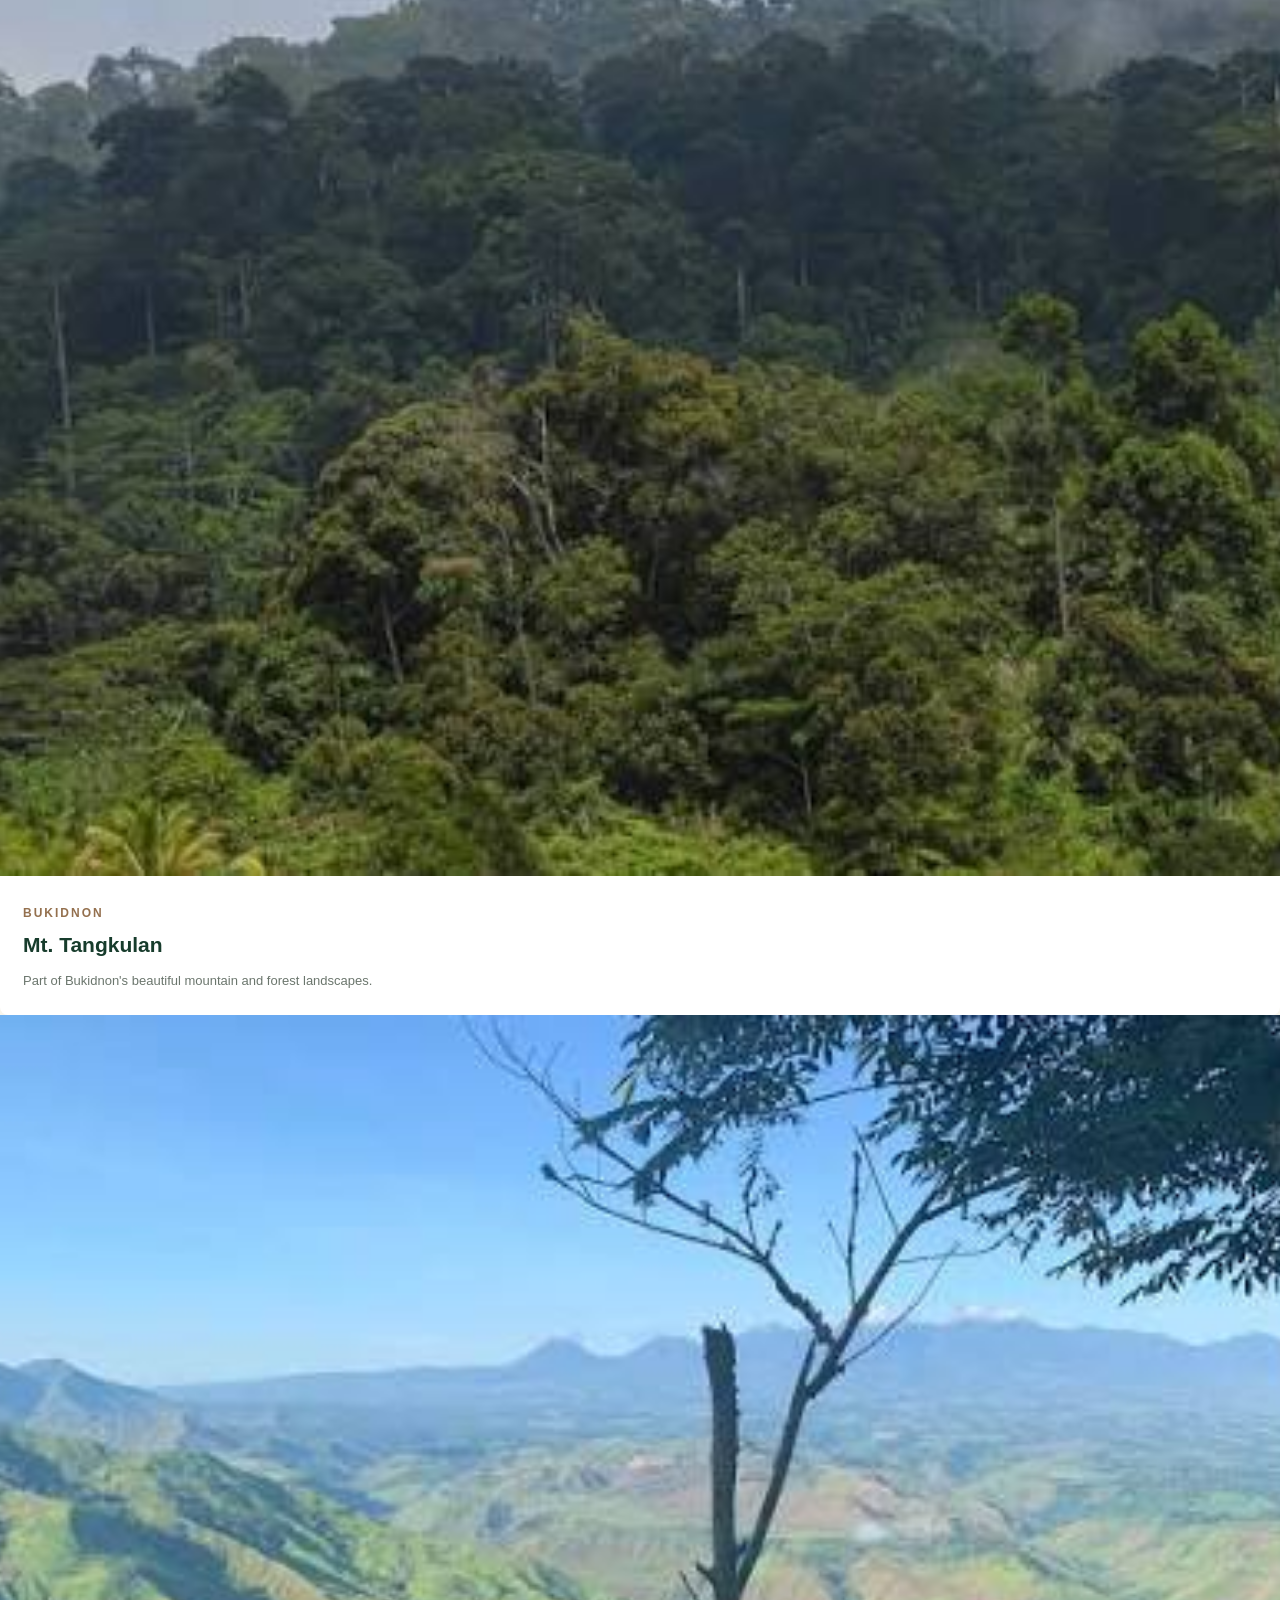
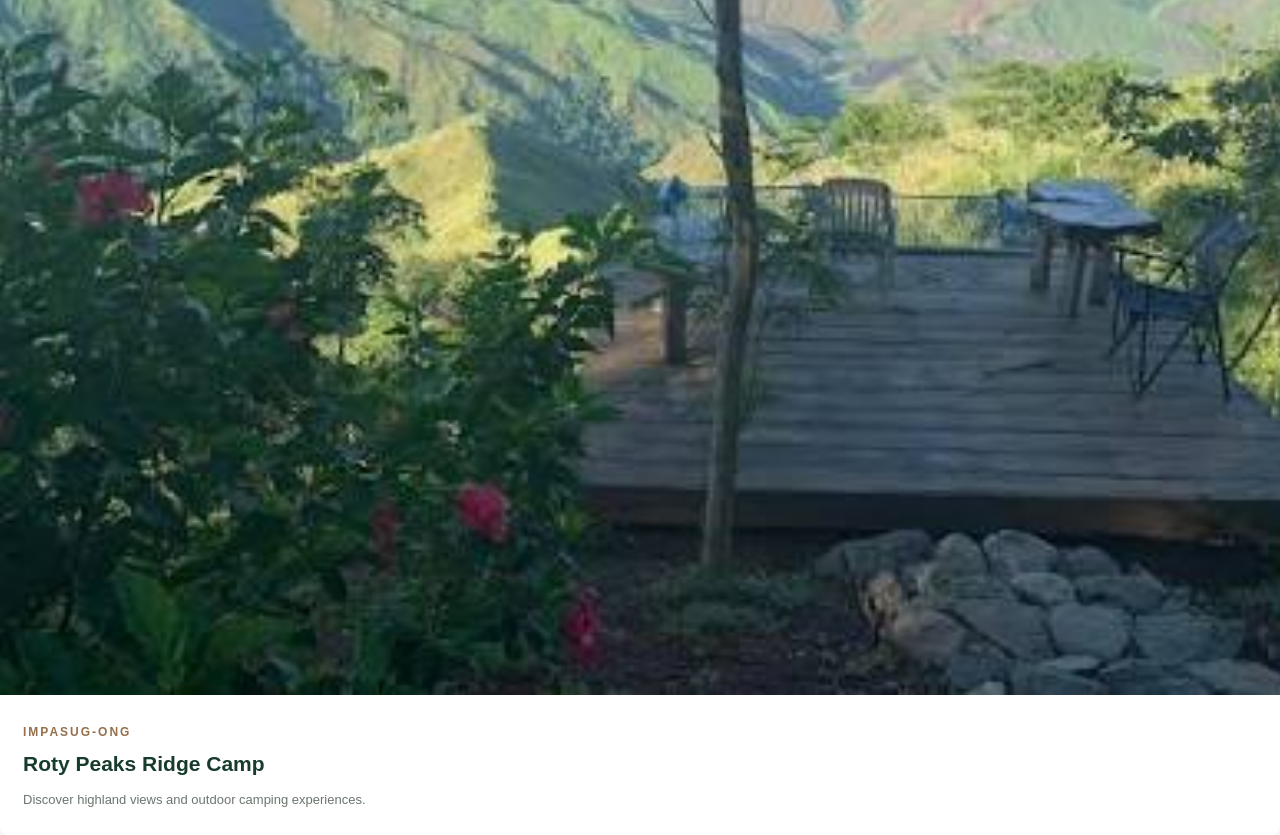
<file: mountain&hiking.html>
<!doctype html>
<html lang="en">
  <head>
    <meta charset="UTF-8" />
    <meta name="viewport" content="width=device-width, initial-scale=1.0" />
    <title>LAKAW BUKIDNON | Explore Bukidnon</title>
    <link rel="stylesheet" href="css/style.css" />
  </head>

  <body>
    <div>
      <header>
        <nav class="navbar">
          <a class="logo"><img src="images/logoo.png" alt="logo" /></a>
          <span>LAKAW BUKIDNON</span>
          <ul class="nav-links">
            <li><a href="#home">Home</a></li>
            <li><a href="#about">About</a></li>
            <li><a href="#adventure">Adventure</a></li>
            <li><a href="#culture">Culture</a></li>
            <li><a href="#food">Delicacies</a></li>
            <li><a href="#contact">Contact</a></li>
          </ul>
        </nav>
      </header>
    </div>

    <section class="destination">
      <div class="section-heading">
        <p class="section-label">PLACE TO EXPLORE</p>
        <h2>Discover Our Tourist Spot</h2>
        <p>
          Explore the beautiful destinations that make Bukidnon a wonderful
          place to visit.
        </p>
      </div>
    </section>

    <article class="destination-card">
      <img src="images/mt. dulang-dulang.jpeg" alt="Mountain" />

      <div class="card-content">
        <span>LANTAPAN BUKIDNON</span>
        <h3>Mt. Dulang-Dulang</h3>
        <p>One of the highest mountain peaks in the Philippines.</p>
        >
      </div>
    </article>

    <article class="destination-card">
      <img src="images/mt. kulago.jpeg" alt="Mountain" />

      <div class="card-content">
        <span>IMPASUG-ONG</span>
        <h3>Mt. Kulago</h3>
        <p>
          A scenic hiking and camping destination with beautiful highland views.
        </p>
      </div>
    </article>

    <article class="destination-card">
      <img src="images/Mt. kalatungan.jpeg" alt="Mountain" />

      <div class="card-content">
        <span>BUKIDNON</span>
        <h3>Mt. Kalatungan Range</h3>
        <p>A remarkable mountain range with forests and challenging trails.</p>
      </div>
    </article>

    <article class="destination-card">
      <img src="images/mt. kimangkil.jpeg" alt="Mountain" />

      <div class="card-content">
        <span>BUKIDNON</span>
        <h3>Mt. Kimangkil</h3>
        <p>A mountain destination surrounded by forest landscapes.</p>
      </div>
    </article>

    <article class="destination-card">
      <img src="images/mt.tangkulan.jpeg" alt="Forest mountain" />
      <div class="card-content">
        <span>BUKIDNON</span>
        <h3>Mt. Tangkulan</h3>
        <p>Part of Bukidnon's beautiful mountain and forest landscapes.</p>
      </div>
    </article>

    <article class="destination-card">
      <img src="images/Roty Peaks Ridge Camp.jpeg" alt="Green hills" />
      <div class="card-content">
        <span>IMPASUG-ONG</span>
        <h3>Roty Peaks Ridge Camp</h3>
        <p>Discover highland views and outdoor camping experiences.</p>
      </div>
    </article>
  </body>
</html>
</file>
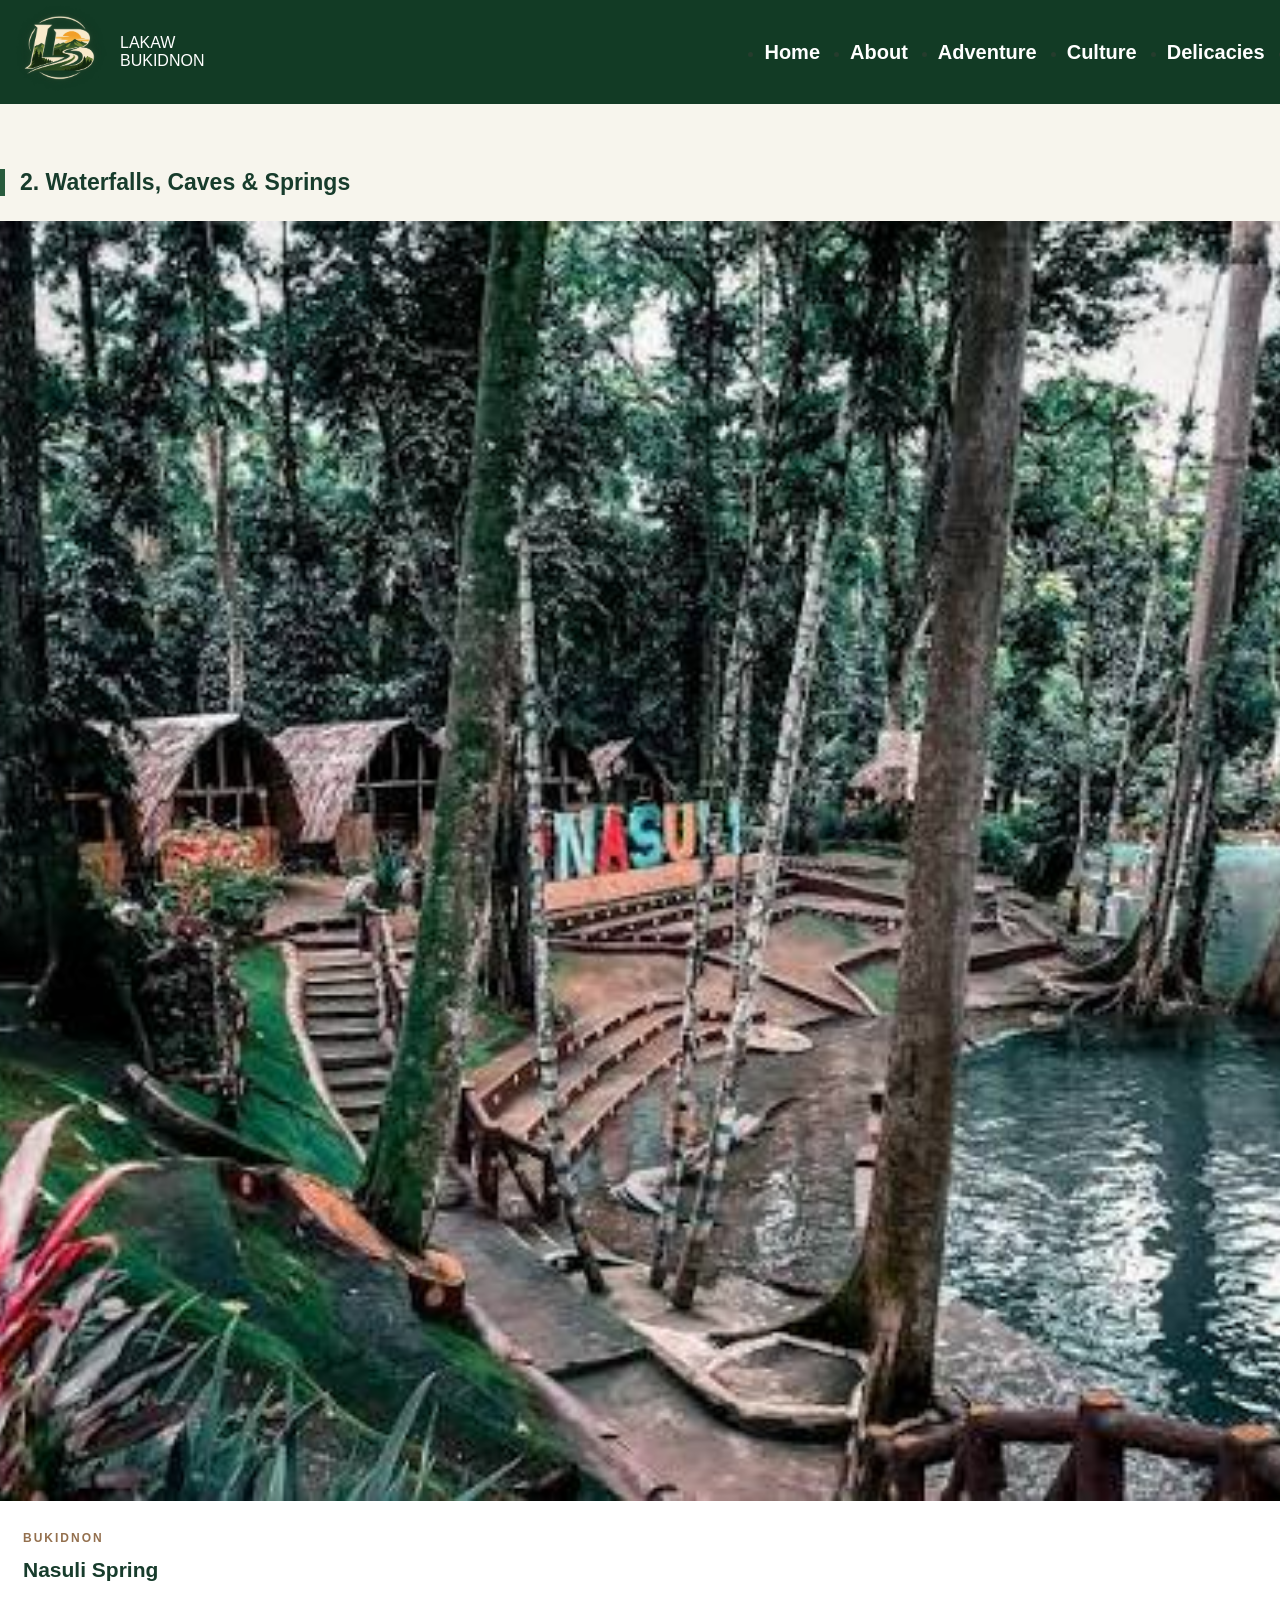
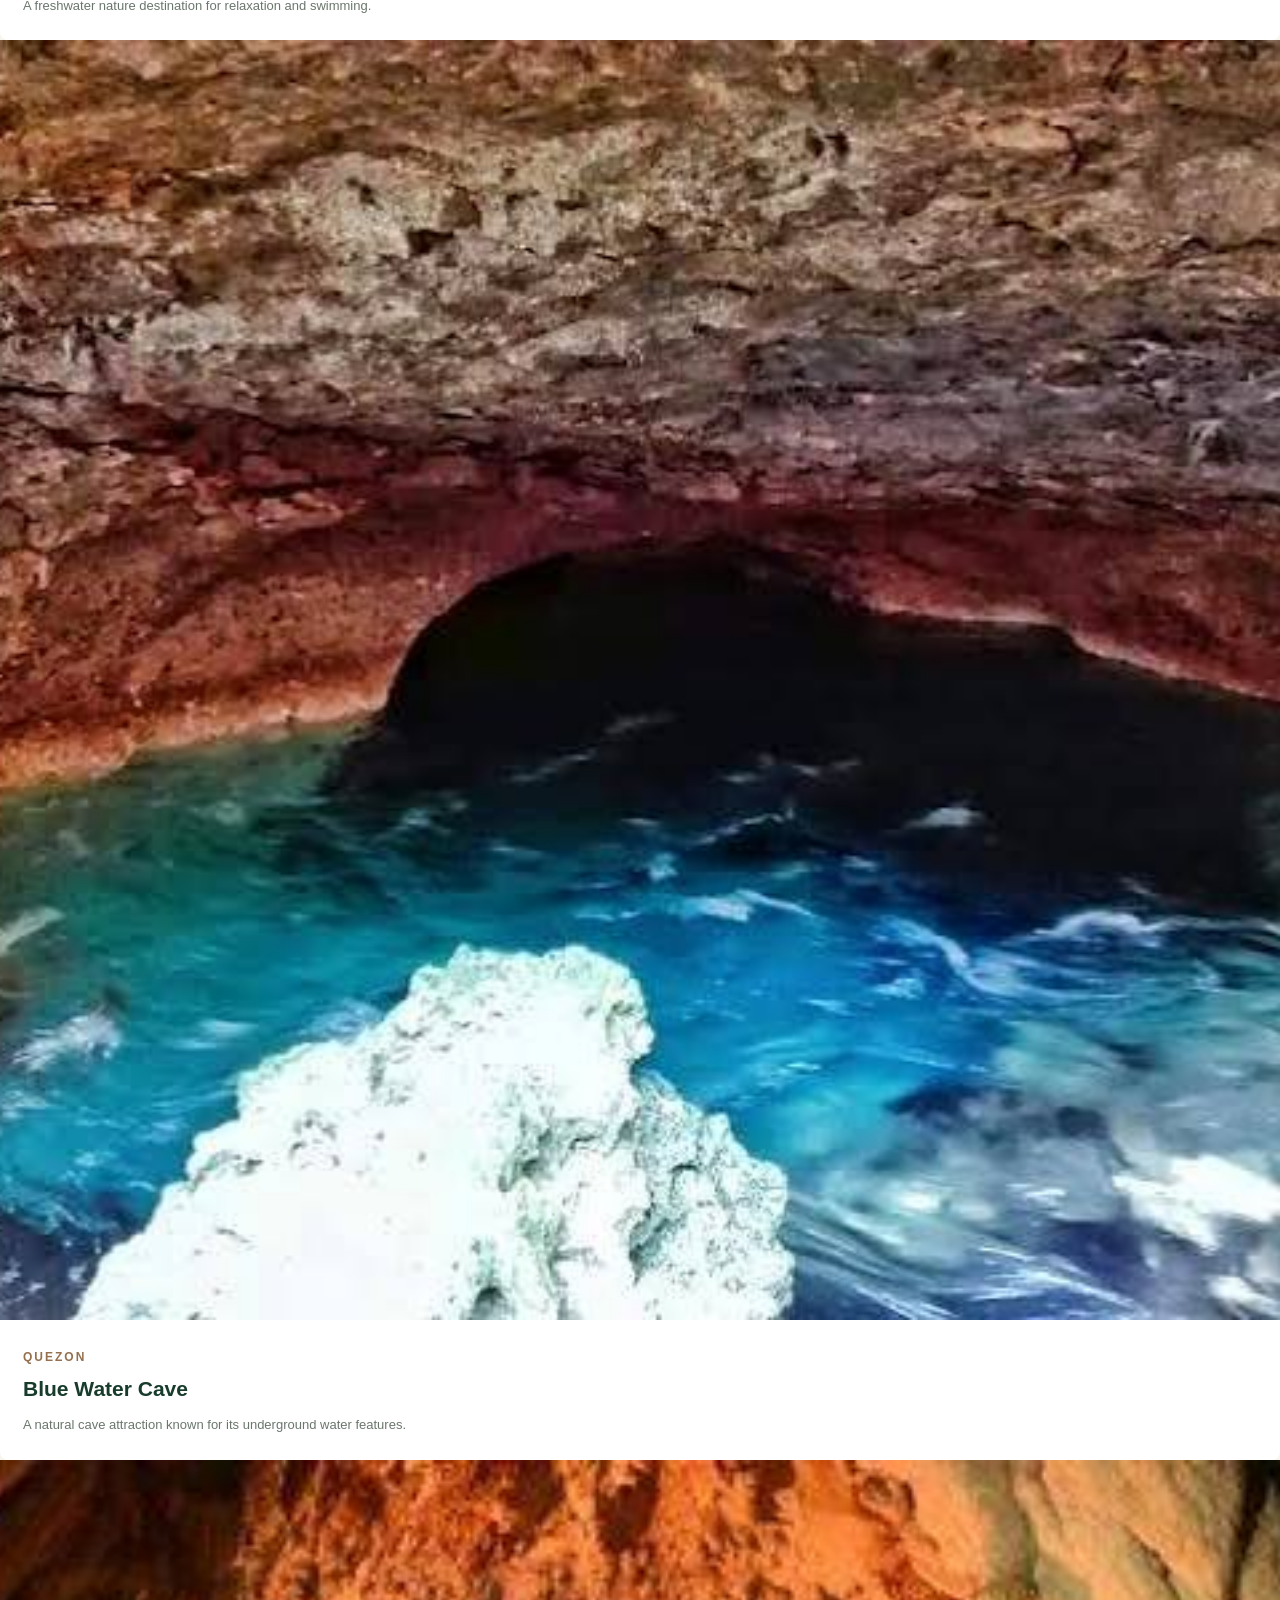
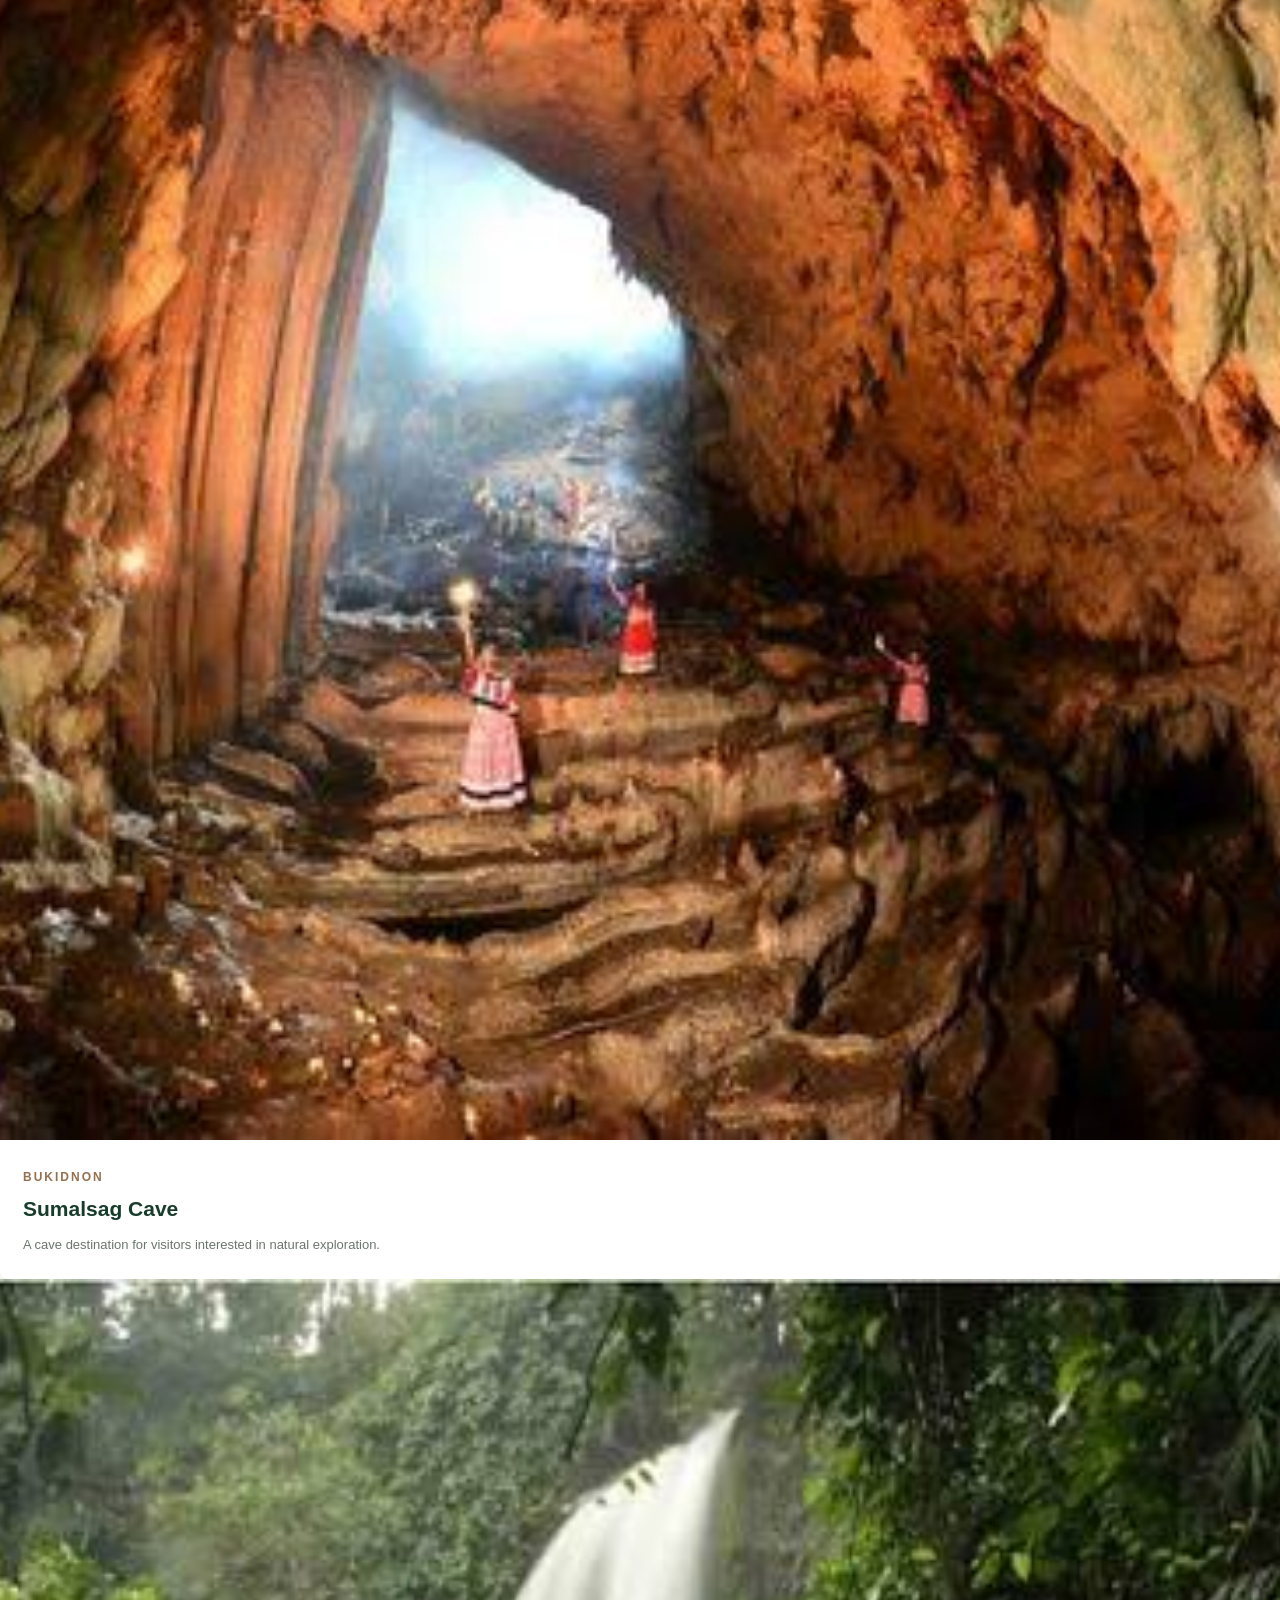
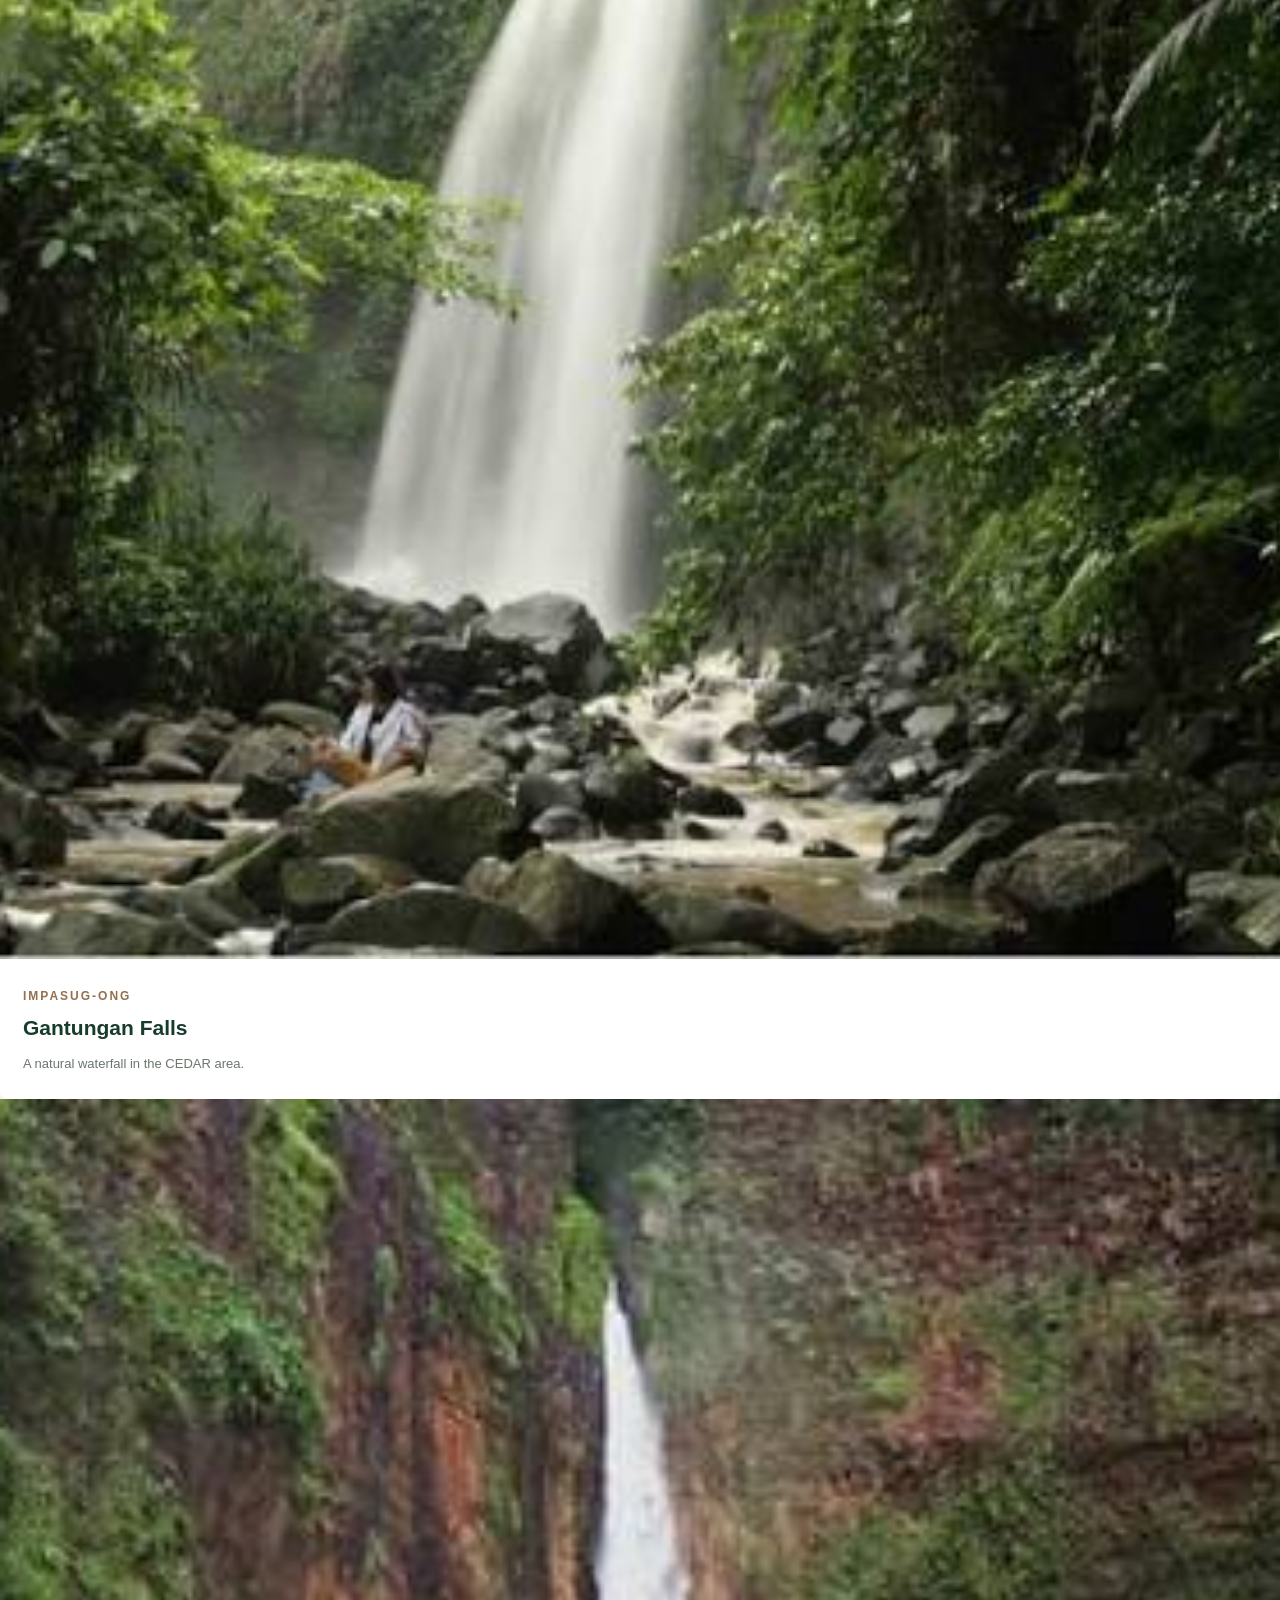
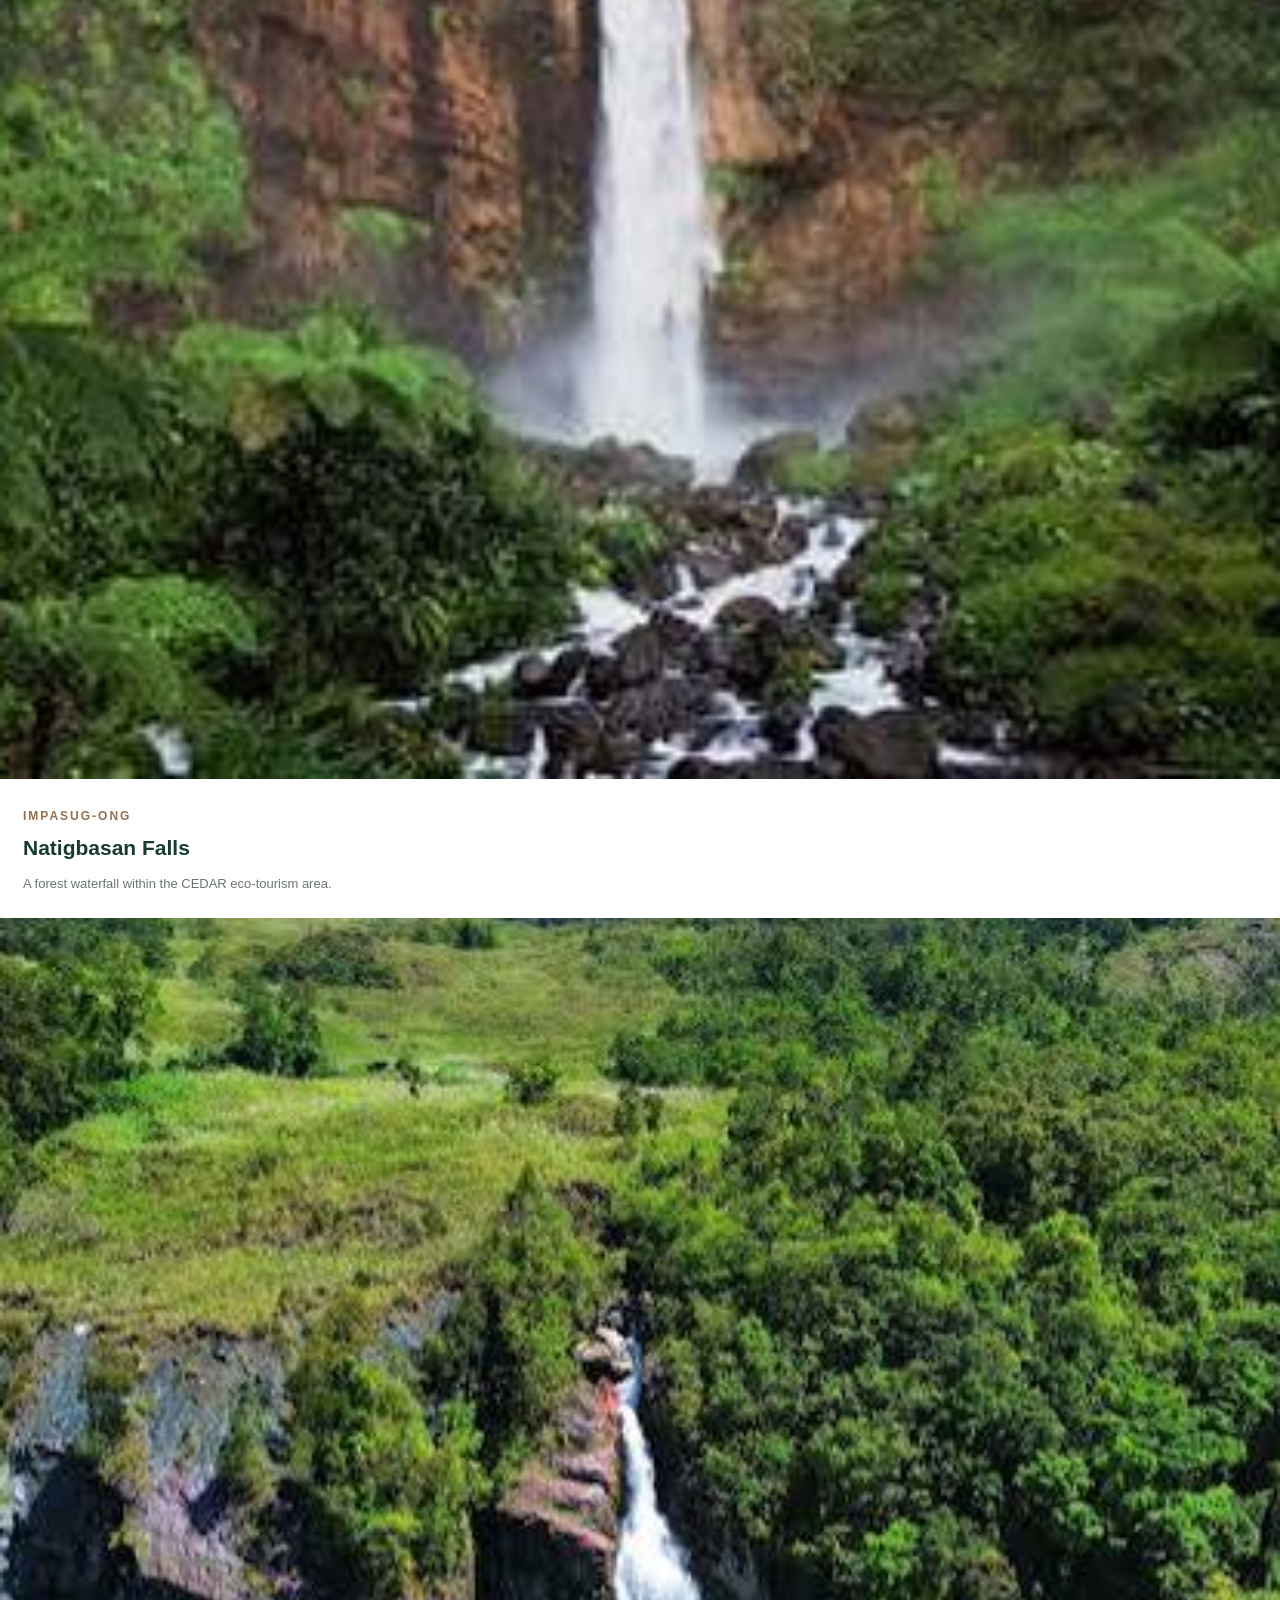
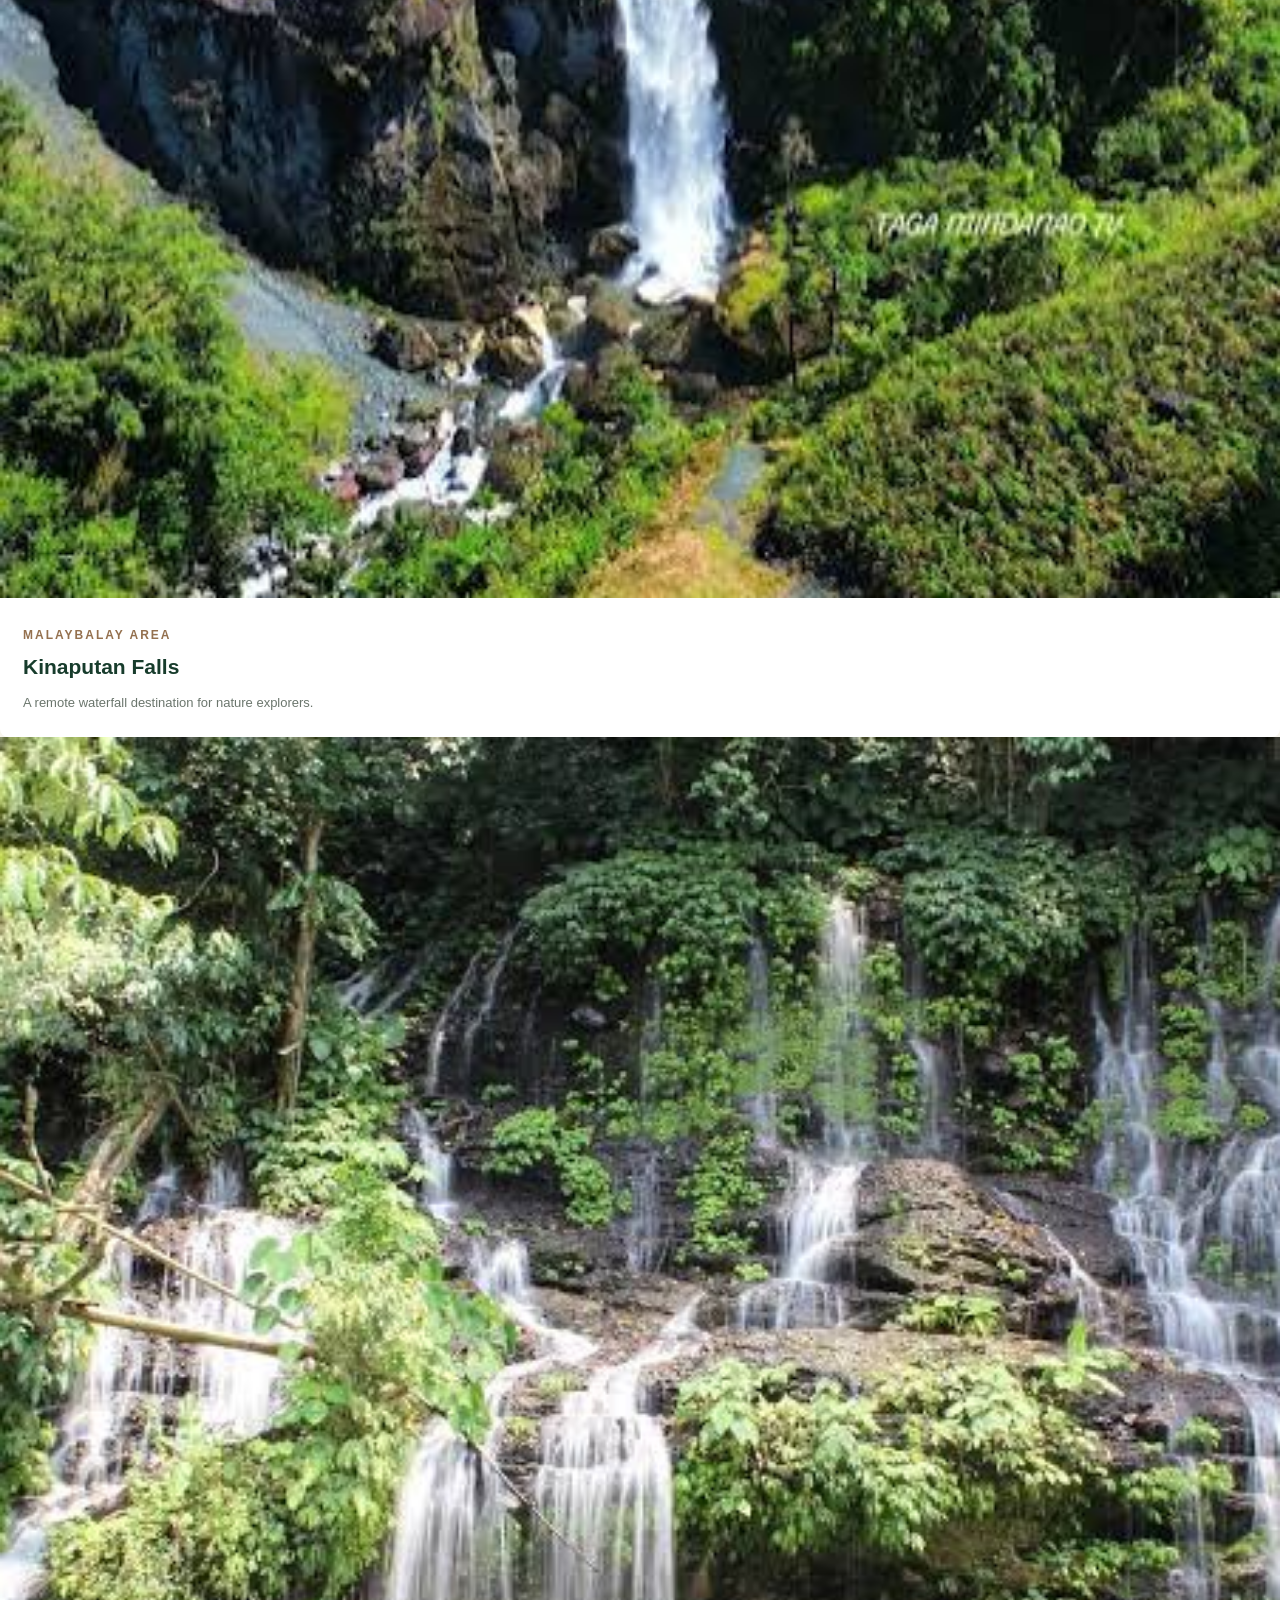
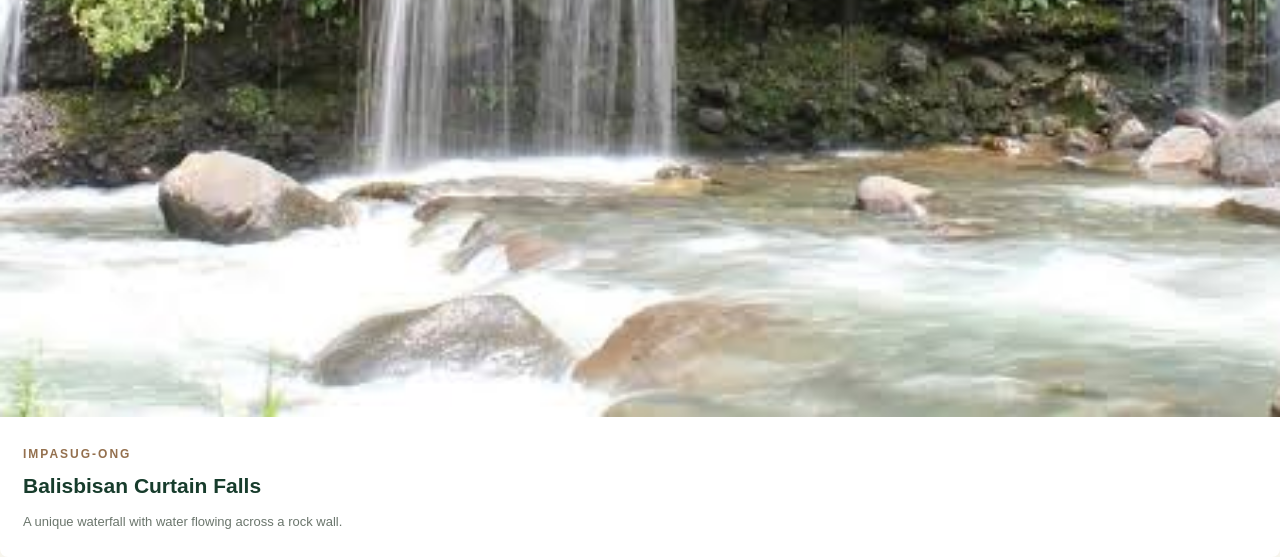
<file: waterfallsCaves&springs.html>
<!doctype html>
<html lang="en">
  <head>
    <meta charset="UTF-8" />
    <meta name="viewport" content="width=device-width, initial-scale=1.0" />
    <title>LAKAW BUKIDNON | Explore Bukidnon</title>
    <link rel="stylesheet" href="css/style.css" />
  </head>
  <body>
    <header>
      <nav class="navbar">
        <a class="logo"><img src="images/logoo.png" alt="logo" /></a>
        <span>LAKAW BUKIDNON</span>
        <ul class="nav-links">
          <li><a href="#home">Home</a></li>
          <li><a href="#about">About</a></li>
          <li><a href="#adventure">Adventure</a></li>
          <li><a href="#culture">Culture</a></li>
          <li><a href="#food">Delicacies</a></li>
          <li><a href="#contact">Contact</a></li>
        </ul>
      </nav>
    </header>

    <h3 class="category-title">2. Waterfalls, Caves & Springs</h3>

        <article class="destination-card">
          <img src="images/Nasuli Spring.jpeg" alt="Spring" />
          <div class="card-content">
            <span>BUKIDNON</span>
            <h3>Nasuli Spring</h3>
            <p>A freshwater nature destination for relaxation and swimming.</p>
          </div>
        </article>

        <article class="destination-card">
          <img src="images/Blue Water Cave.jpeg" alt="Water" />
          <div class="card-content">
            <span>QUEZON</span>
            <h3>Blue Water Cave</h3>
            <p>
              A natural cave attraction known for its underground water
              features.
            </p>
          </div>
        </article>

        <article class="destination-card">
          <img src="images/Sumalsag Cave.jpeg" alt="Nature" />
          <div class="card-content">
            <span>BUKIDNON</span>
            <h3>Sumalsag Cave</h3>
            <p>
              A cave destination for visitors interested in natural exploration.
            </p>
          </div>
        </article>

        <article class="destination-card">
          <img src="images/Gantungan Falls.jpeg" alt="Waterfall" />
          <div class="card-content">
            <span>IMPASUG-ONG</span>
            <h3>Gantungan Falls</h3>
            <p>A natural waterfall in the CEDAR area.</p>
          </div>
        </article>

        <article class="destination-card">
          <img src="images/Natigbasan Falls.jpeg" alt="Waterfall" />
          <div class="card-content">
            <span>IMPASUG-ONG</span>
            <h3>Natigbasan Falls</h3>
            <p>A forest waterfall within the CEDAR eco-tourism area.</p>
          </div>
        </article>

        <article class="destination-card">
          <img src="images/Kinaputan Falls.jpeg" alt="Waterfall" />
          <div class="card-content">
            <span>MALAYBALAY AREA</span>
            <h3>Kinaputan Falls</h3>
            <p>A remote waterfall destination for nature explorers.</p>
          </div>
        </article>

        <article class="destination-card">
          <img src="images/Balisbisan Curtain Falls.jpeg" alt="Waterfall" />
          <div class="card-content">
            <span>IMPASUG-ONG</span>
            <h3>Balisbisan Curtain Falls</h3>
            <p>A unique waterfall with water flowing across a rock wall.</p>
          </div>
        </article>
      </div>
  </body>
</html>
</file>
<file: css/style.css>
* {
  margin: 0;
  padding: 0;
  box-sizing: border-box;
  scroll-behavior: smooth;
}

:root {
  --dark-green: #173c2c;
  --forest: #285b3d;
  --light-green: #a8bc8a;
  --cream: #f7f5ed;
  --brown: #94704e;
  --white: #ffffff;
}

body {
  font-family: Arial;
  background-color: #f7f5ed;
  color: #263c2d;
}

/**/

header {
  width: 100%;
  background: var(--dark-green);
  position: sticky;
  top: 0;
}

.navbar {
  width: 90;
  margin: auto;
  display: flex;
  align-items: center;
  padding-right: 100px;
  background-color: #123b25;
}

.logo img {
  width: 120px;
  height: 100px;
}

.nav-links {
  display: flex;
  gap: 30px;
}

.nav-links a {
  color: white;
  text-decoration: none;
  font-weight: bold;
  font-size: 20px;
}
.nav-links a:hover {
  color: #f4c542;
}

.navbar span {
  color: white;
  padding-right: 560px;
}

/**/

.view-more {
  padding-top: 100px;
  border: 1px solid;
  padding: 20px;
  border-radius: 10px;
  width: 150px;
  background-color: var(--forest);
}

.view-more a {
  display: inline-block;
  text-decoration: none;
  color: var(--white);
}

.view {
  padding-top: 30px;
  text-align: center;
  justify-content: center;
  display: flex;
  align-items: center;
}
/**/

.hero {
  min-height: 650px;
  height: 90vh;

  background: url(../images/background\ image.jpg);

  background-size: cover;
  background-position: center;

  display: flex;
  align-items: center;
  justify-content: center;
  text-align: center;
  color: white;
}

.hero-content {
  width: 90%;
  max-width: 90 0px;
}

.hero h1 {
  font-size: 60px;
  line-height: 1.15;
  letter-spacing: 2px;
  margin-bottom: 25px;
}

.hero h1 span {
  display: block;
  color: var(--light-green);
}

.hero-description {
  font-size: 16px;
  max-width: 650px;
  line-height: 1.9;
  margin: auto;
  color: #eeeeee;
}

/**/

.introduction {
  width: 90%;
  max-width: 1200px;
  margin: auto;

  display: grid;
  grid-template-columns: 1fr 1fr;
  gap: 60px;
  align-items: center;
  padding-top: 500px;
  padding-bottom: 500px;
}

.section-label {
  color: var(--brown);
  font-size: 12px;
  font-weight: bold;
  letter-spacing: 3px;
  margin-bottom: 15px;
}

.intro-text h2,
.section-heading h2 {
  font-size: clamp(30px, 4vw, 45px);
  line-height: 1.3;
  margin-bottom: 25px;
  color: var(--dark-green);
}

.intro-text h2 span {
  color: var(--forest);
}

.intro-text p {
  color: #647266;
  line-height: 1.8;
  margin-bottom: 18px;
}

.intro-image img {
  width: 100%;
  height: 400px;
  object-fit: contain;
  border-radius: 8px;
}

/**/

.destinations {
  padding: 90px 5%;
  background: #eeeee4;
}

.section-heading {
  text-align: center;
  max-width: 700px;
  margin: 0 auto 55px;
}

.section-heading > p:last-child {
  color: #69766a;
  line-height: 1.8;
}

.category-title {
  max-width: 1300px;
  margin: 65px auto 25px;
  padding-left: 15px;
  border-left: 5px solid var(--forest);

  color: var(--dark-green);
  font-size: 23px;
}

.destination-grid {
  max-width: 1200px;
  margin: auto;
  display: grid;
  grid-template-columns: repeat(3, 1fr);
  gap: 25px;
}

/**/

.destination-card {
  background: white;
  border-radius: 8px;
  transition: 0.3s;
}

.destination-card img {
  width: 100%;
  aspect-ratio: 1/1;
  object-fit: cover;
  transition: 0.4s;
}

.card-content {
  padding: 23px;
}

.card-content span {
  color: var(--brown);
  font-size: 12px;
  font-weight: bold;
  letter-spacing: 2px;
}

.card-content h3 {
  color: var(--dark-green);
  font-size: 21px;
  margin: 12px 0;
}

.card-content p {
  color: #6b766d;
  font-size: 13px;
  line-height: 1.8;
}

/**/

.food-section {
  padding: 90px 5%;
  background: var(--cream);
}

.food-container {
  max-width: 1100px;
  margin: auto;

  display: grid;
  grid-template-columns: repeat(3, 1fr);
  gap: 25px;
}

.food-box h3 {
  color: var(--dark-green);
  margin-bottom: 15px;
  font-size: 20px;
}

.food-box p {
  color: #687469;
  font-size: 14px;
  line-height: 1.8;
}

/**/

footer {
  background: var(--dark-green);
  color: white;
  text-align: center;
  padding: 55px;
}

footer h2 {
  font-size: 28px;
  letter-spacing: 4px;
  margin-bottom: 20px;
}

footer > p {
  color: white;
  font-size: 13px;
  margin-bottom: 20px;
}
</file>
